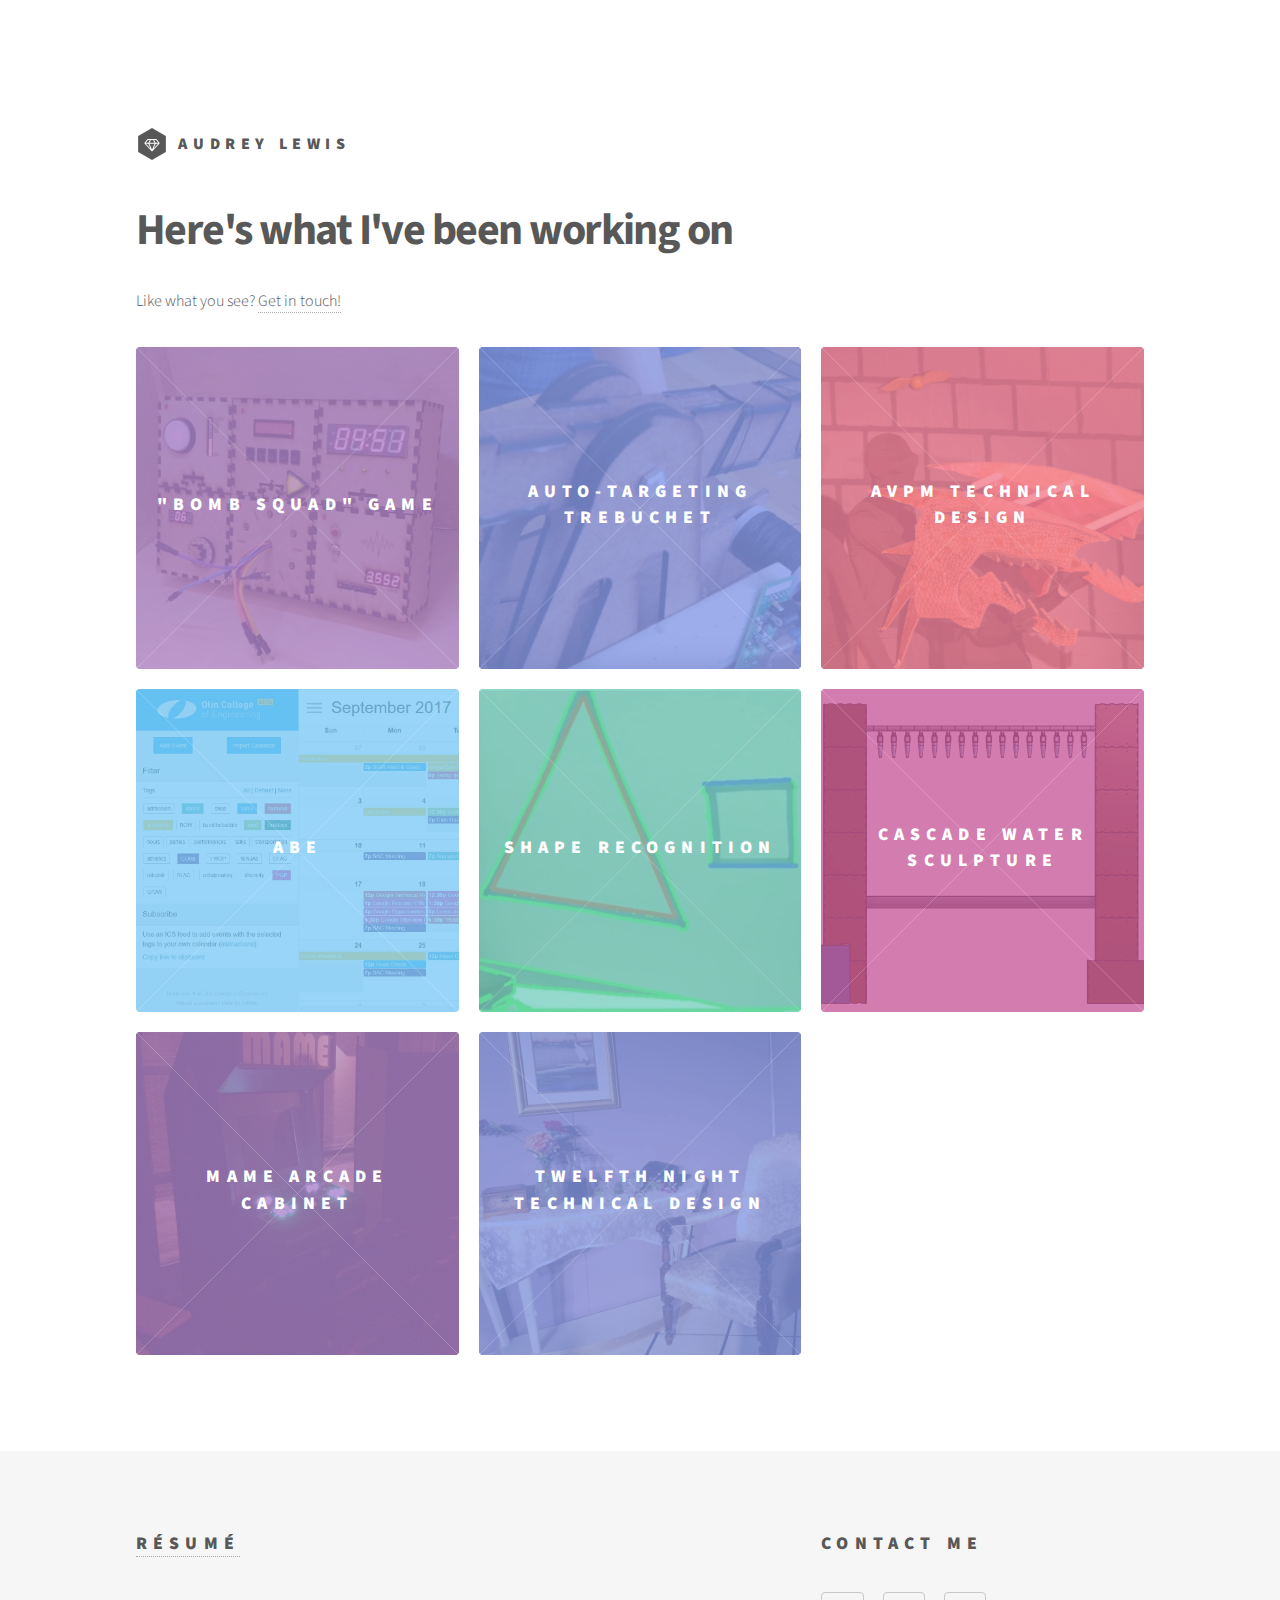
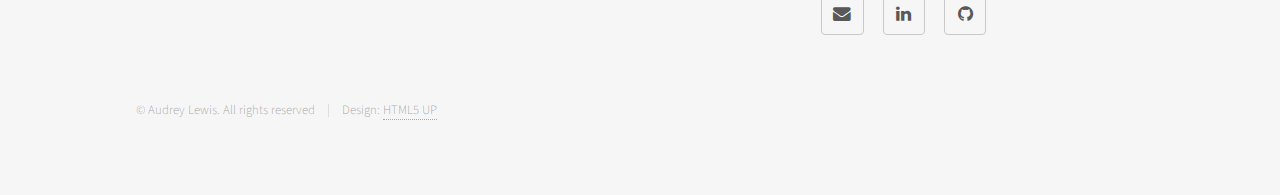
<file: index.html>
<!DOCTYPE HTML>
<!--
	Phantom by HTML5 UP
	html5up.net | @ajlkn
	Free for personal and commercial use under the CCA 3.0 license (html5up.net/license)
-->
<html>
	<head>
		<title>Audrey Lewis</title>
		<meta charset="utf-8" />
		<meta name="viewport" content="width=device-width, initial-scale=1" />
		<!--[if lte IE 8]><script src="assets/js/ie/html5shiv.js"></script><![endif]-->
		<link rel="stylesheet" href="assets/css/main.css" />
		<!--[if lte IE 9]><link rel="stylesheet" href="assets/css/ie9.css" /><![endif]-->
		<!--[if lte IE 8]><link rel="stylesheet" href="assets/css/ie8.css" /><![endif]-->
	</head>
	<body>
		<!-- Wrapper -->
			<div id="wrapper">

				<!-- Header -->
					<header id="header">
						<div class="inner">

							<!-- Logo -->
								<a href="index.html" class="logo">
									<span class="symbol"><img src="images/logo.svg" alt="" /></span><span class="title">Audrey Lewis</span>
								</a>

						</div>
					</header>


				<!-- Main -->
					<div id="main">
						<div class="inner">
							<header>
								<h1>Here's what I've been working on</h1>
								<p>Like what you see? <a href="#footer">Get in touch!</a></p>
							</header>
							<section class="tiles">
								<article class="style5">
									<span class="image">
										<img src="images/bomb_squad/bomb_thumbnail.jpg" alt="" />
									</span>
									<a href="http://elecanisms.olin.edu/2018/bombsquad/index.html">
										<h2>"Bomb Squad" Game</h2>
										<!-- <h4>In Progress</h4> -->
										<div class="content">
											<p>A mechatronic implementation of <em>Keep Talking and Nobody Explodes</em></p>
										</div>
									</a>
								</article>
								<article class="style6">
									<span class="image">
										<img src="images/trebuchet/trebuchet_thumbnail.jpg" alt="" />
									</span>
									<a href="Trebuchet.html">
										<h2>Auto-Targeting Trebuchet</h2>
										<!-- <h4>In Progress</h4> -->
										<div class="content">
											<p>A desktop trebuchet that aims with computer vision</p>
										</div>
									</a>
								</article>
								<article class="style1">
									<span class="image">
										<img src="images/avpm/avpm_thumbnail.jpg" alt="" />
									</span>
									<a href="AVPM.html">
										<h2>AVPM Technical Design</h2>
										<div class="content">
											<p>Set, lighting, costumes, and more, designed for Olin's production of A Very Potter Musical</p>
										</div>
									</a>
								</article>
								<article class="style2">
									<span class="image">
										<img src="images/abe/abe_thumbnail.jpg" alt="" />
									</span>
									<a href="http://events.olin.build/" target="_blank">
										<h2>ABE</h2>
										<div class="content">
											<p>A new schoolwide calendar with a reactive web frontend</p>
										</div>
									</a>
								</article>
								<article class="style3">
									<span class="image">
										<img src="images/shape/shape_thumbnail.JPG" alt="" />
									</span>
									<a href="https://audreywl.github.io/shape-recognition/" target="_blank">
										<h2>Shape Recognition</h2>
										<div class="content">
											<p>A "from the ground-up" computer vision shape recognizer using the Ramer-Douglas-Peucker Algorithm</p>
										</div>
									</a>
								</article>
								<article class="style4">
									<span class="image">
										<img src="images/cascade/cad_render_thumbnail.png" alt="" />
									</span>
									<a href="http://poe.olin.edu/2016/cascade/" target="_blank">
										<h2>Cascade Water Sculpture</h2>
										<div class="content">
											<p>A large waterfall system able to display a variety of images through mechanical, electrical, and software integration</p>
										</div>
									</a>
								</article>
								<article class="style5">
									<span class="image">
										<img src="images/mame/mame_thumbnail.jpg" alt="" />
									</span>
									<a href="MAME.html">
										<h2>MAME Arcade Cabinet</h2>
										<div class="content">
											<p>A classic arcade game emulator in full-sized arcade cabinet, built with other students</p>
										</div>
									</a>
								</article>
								<article class="style6">
									<span class="image">
										<img src="images/twelfth_night/twelfth_night_thumbnail.jpg" alt="" />
									</span>
									<a href="TwelfthNight.html">
										<h2>Twelfth Night Technical Design</h2>
										<div class="content">
											<p>Set, lighting, and costume design for Olin's 20s-themed production of Shakespeare's Twelfth Night</p>
										</div>
									</a>
								</article>
							</section>
						</div>
					</div>

				<!-- Footer -->
				<footer id="footer">
					<div class="inner">
						<section>
							<h2><a href="documents/AudreyLewisResume.pdf" target="_blank">Résumé</a></h2>
						</section>
						<section>
							<h2>Contact Me</h2>
							<ul class="icons">
								<li><a href="mailto:audrey.lewis@students.olin.edu" target="_top" class="icon style2 fa-envelope"><span class='label'>E-Mail</span></a></li>
								<li><a href="https://www.linkedin.com/in/audreywl/" class="icon style2 fa-linkedin"><span class="label">LinkedIn</span></a></li>
								<li><a href="https://github.com/audreywl" class="icon style2 fa-github"><span class="label">GitHub</span></a></li>
							</ul>
						</section>
						<ul class="copyright">
							<li>&copy; Audrey Lewis. All rights reserved</li><li>Design: <a href="http://html5up.net">HTML5 UP</a></li>
						</ul>
					</div>
				</footer>

			</div>

		<!-- Scripts -->
			<script src="assets/js/jquery.min.js"></script>
			<script src="assets/js/skel.min.js"></script>
			<script src="assets/js/util.js"></script>
			<!--[if lte IE 8]><script src="assets/js/ie/respond.min.js"></script><![endif]-->
			<script src="assets/js/main.js"></script>

	</body>
</html>
</file>
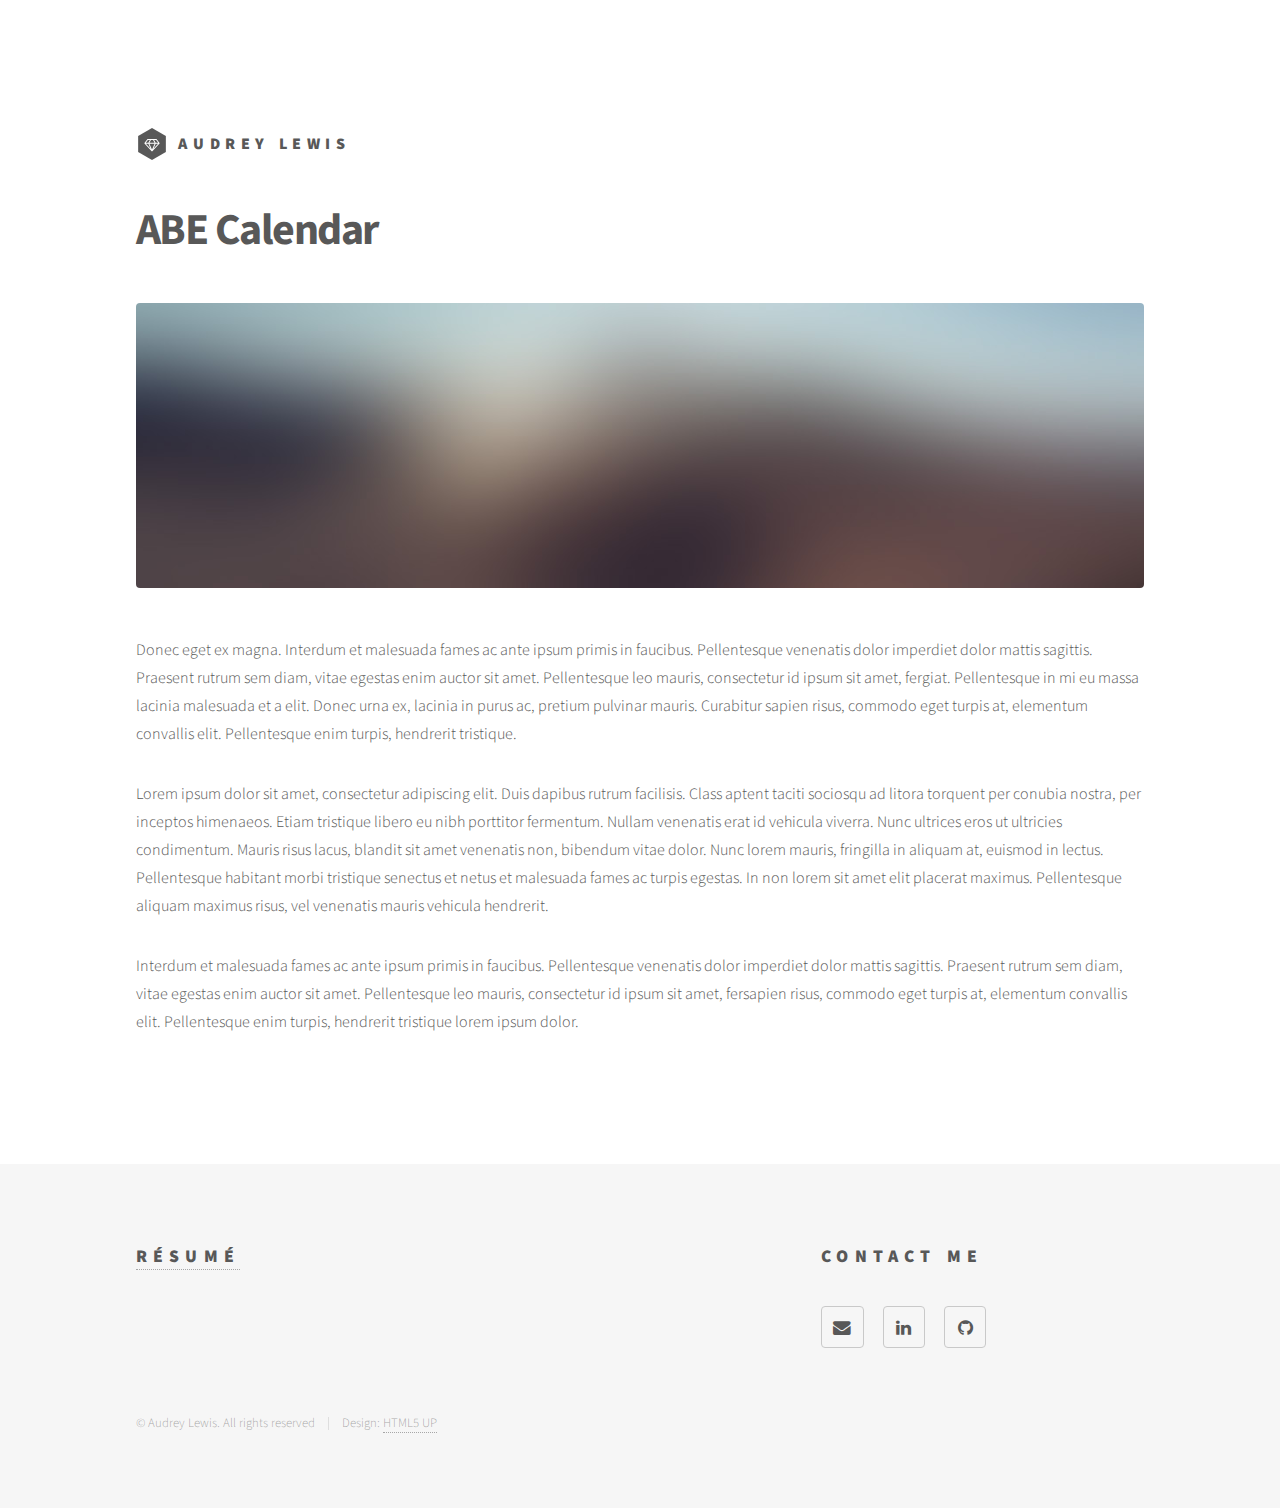
<file: ABE.html>
<!DOCTYPE HTML>
<!--
	Phantom by HTML5 UP
	html5up.net | @ajlkn
	Free for personal and commercial use under the CCA 3.0 license (html5up.net/license)
-->
<html>
	<head>
		<title>ABE | Audrey Lewis</title>
		<meta charset="utf-8" />
		<meta name="viewport" content="width=device-width, initial-scale=1" />
		<!--[if lte IE 8]><script src="assets/js/ie/html5shiv.js"></script><![endif]-->
		<link rel="stylesheet" href="assets/css/main.css" />
		<!--[if lte IE 9]><link rel="stylesheet" href="assets/css/ie9.css" /><![endif]-->
		<!--[if lte IE 8]><link rel="stylesheet" href="assets/css/ie8.css" /><![endif]-->
	</head>
	<body>
		<!-- Wrapper -->
			<div id="wrapper">

				<!-- Header -->
					<header id="header">
						<div class="inner">

							<!-- Logo -->
								<a href="index.html" class="logo">
									<span class="symbol"><img src="images/logo.svg" alt="" /></span><span class="title">Audrey Lewis</span>
								</a>


						</div>
					</header>

				<!-- Menu -->

				<!-- Main -->
					<div id="main">
						<div class="inner">
							<h1>ABE Calendar</h1>
							<span class="image main"><img src="images/pic13.jpg" alt="" /></span>
							<p>Donec eget ex magna. Interdum et malesuada fames ac ante ipsum primis in faucibus. Pellentesque venenatis dolor imperdiet dolor mattis sagittis. Praesent rutrum sem diam, vitae egestas enim auctor sit amet. Pellentesque leo mauris, consectetur id ipsum sit amet, fergiat. Pellentesque in mi eu massa lacinia malesuada et a elit. Donec urna ex, lacinia in purus ac, pretium pulvinar mauris. Curabitur sapien risus, commodo eget turpis at, elementum convallis elit. Pellentesque enim turpis, hendrerit tristique.</p>
							<p>Lorem ipsum dolor sit amet, consectetur adipiscing elit. Duis dapibus rutrum facilisis. Class aptent taciti sociosqu ad litora torquent per conubia nostra, per inceptos himenaeos. Etiam tristique libero eu nibh porttitor fermentum. Nullam venenatis erat id vehicula viverra. Nunc ultrices eros ut ultricies condimentum. Mauris risus lacus, blandit sit amet venenatis non, bibendum vitae dolor. Nunc lorem mauris, fringilla in aliquam at, euismod in lectus. Pellentesque habitant morbi tristique senectus et netus et malesuada fames ac turpis egestas. In non lorem sit amet elit placerat maximus. Pellentesque aliquam maximus risus, vel venenatis mauris vehicula hendrerit.</p>
							<p>Interdum et malesuada fames ac ante ipsum primis in faucibus. Pellentesque venenatis dolor imperdiet dolor mattis sagittis. Praesent rutrum sem diam, vitae egestas enim auctor sit amet. Pellentesque leo mauris, consectetur id ipsum sit amet, fersapien risus, commodo eget turpis at, elementum convallis elit. Pellentesque enim turpis, hendrerit tristique lorem ipsum dolor.</p>
						</div>
					</div>

				<!-- Footer -->
				<footer id="footer">
					<div class="inner">
						<section>
							<h2><a href="/documents/AudreyLewisResume.pdf" target="_blank">Résumé</a></h2>
						</section>
						<section>
							<h2>Contact Me</h2>
							<ul class="icons">
								<li><a href="mailto:audrey.lewis@students.olin.edu" target="_top" class="icon style2 fa-envelope"><span class='label'>E-Mail</span></a></li>
								<li><a href="https://www.linkedin.com/in/audreywl/" class="icon style2 fa-linkedin"><span class="label">LinkedIn</span></a></li>
								<li><a href="https://github.com/audreywl" class="icon style2 fa-github"><span class="label">GitHub</span></a></li>
							</ul>
						</section>
						<ul class="copyright">
							<li>&copy; Audrey Lewis. All rights reserved</li><li>Design: <a href="http://html5up.net">HTML5 UP</a></li>
						</ul>
					</div>
				</footer>

			</div>

		<!-- Scripts -->
			<script src="assets/js/jquery.min.js"></script>
			<script src="assets/js/skel.min.js"></script>
			<script src="assets/js/util.js"></script>
			<!--[if lte IE 8]><script src="assets/js/ie/respond.min.js"></script><![endif]-->
			<script src="assets/js/main.js"></script>

	</body>
</html>
</file>
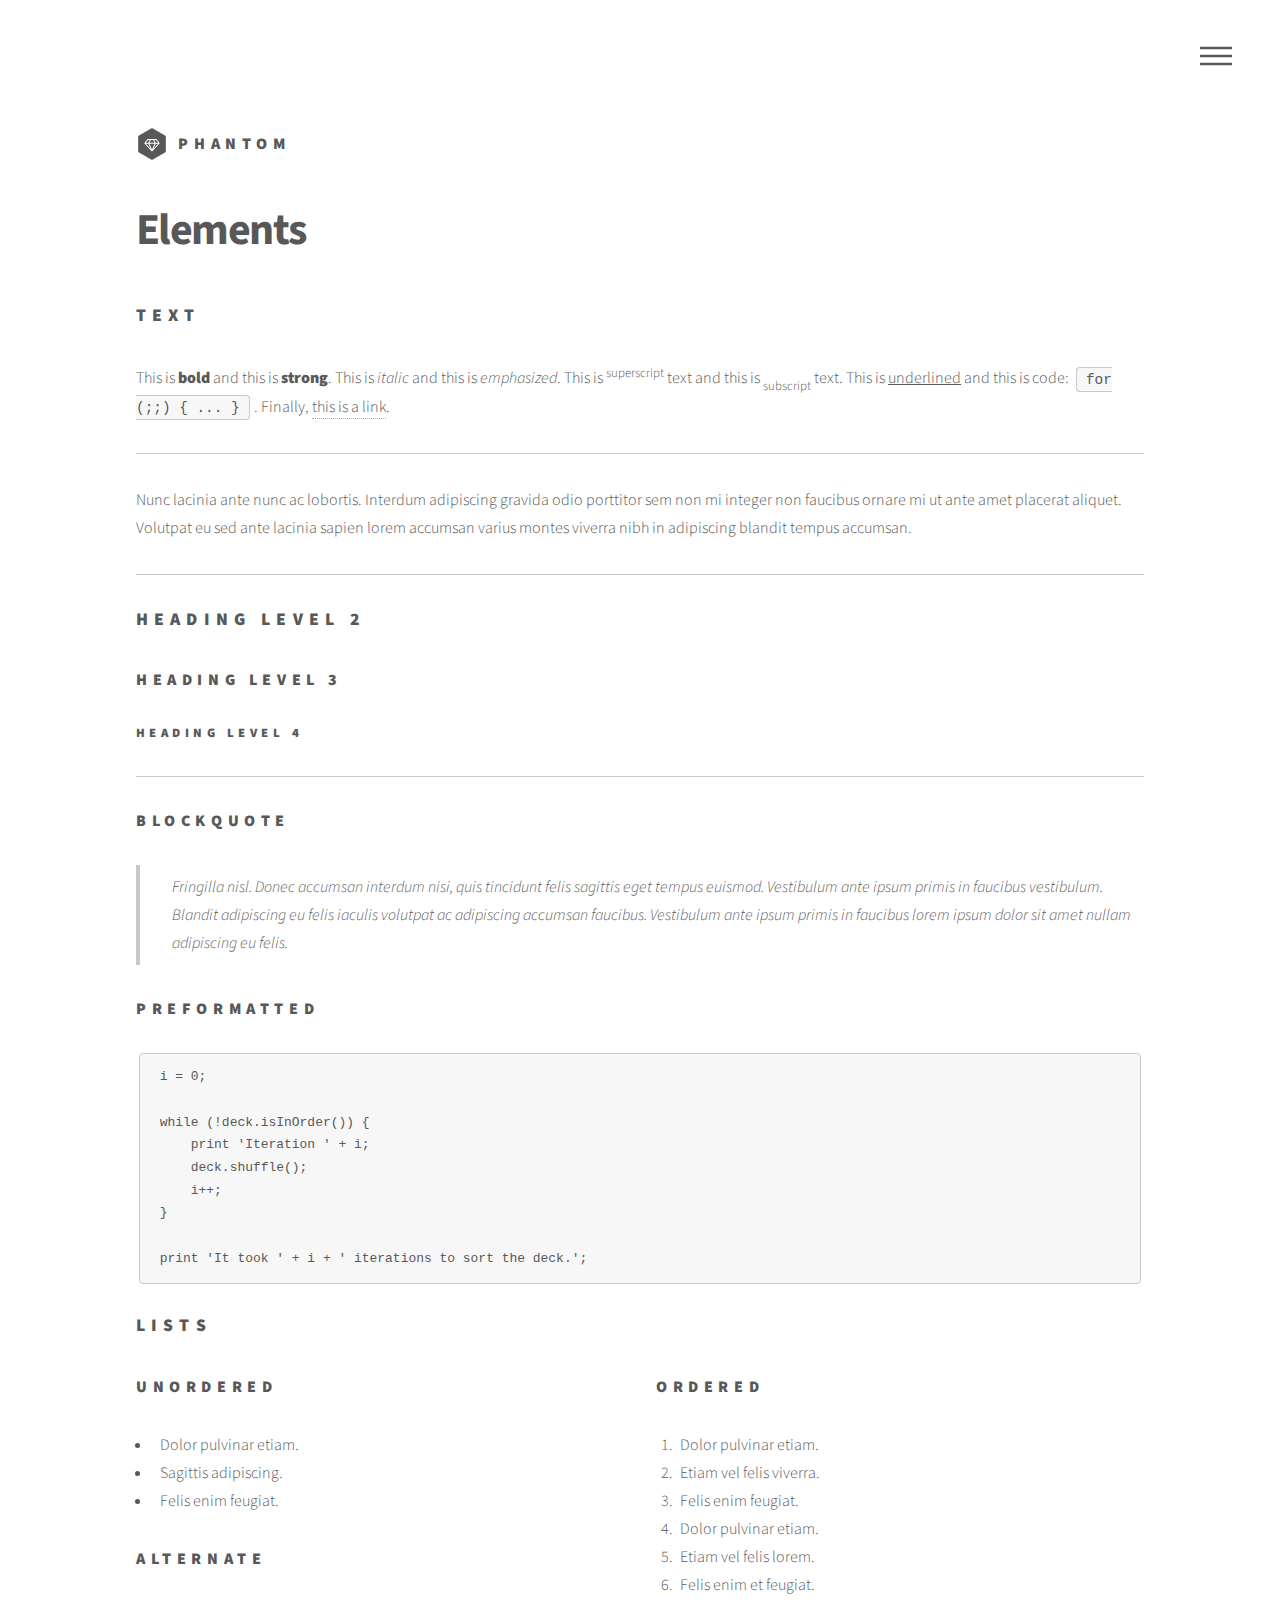
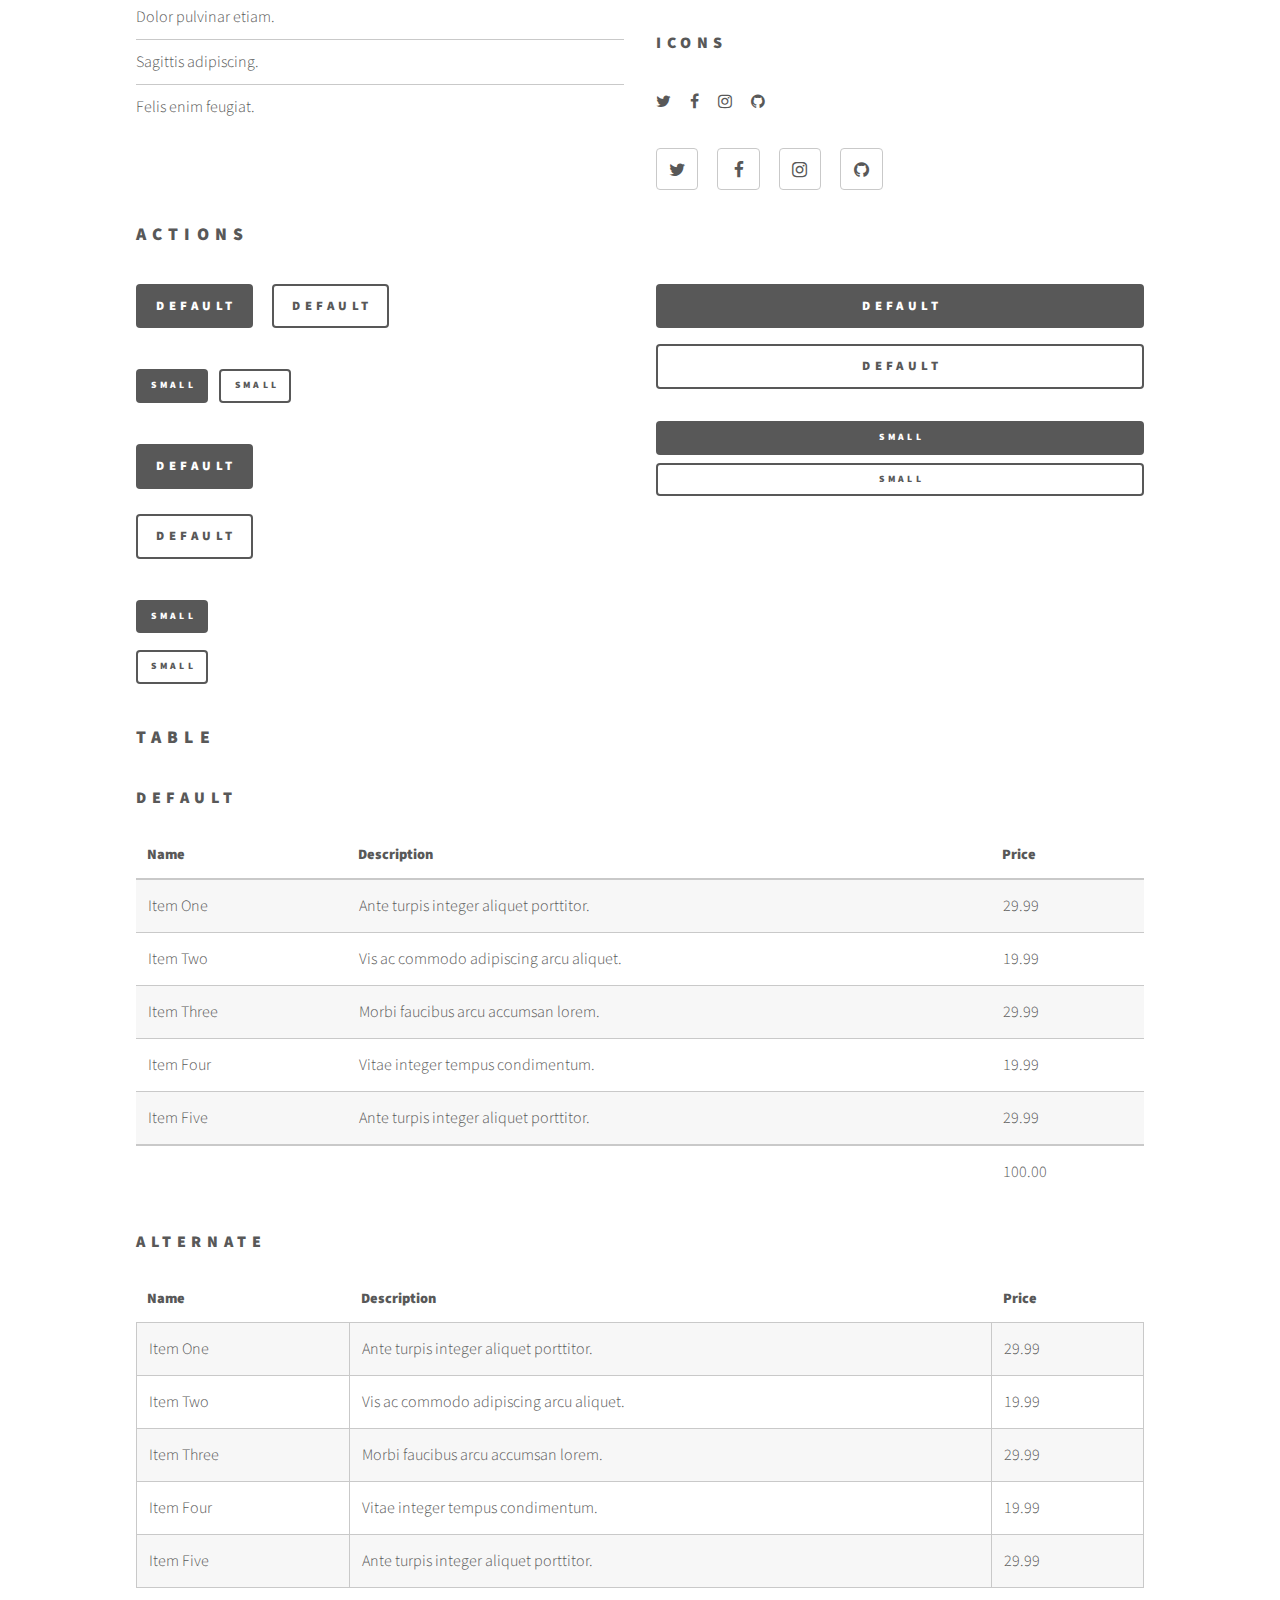
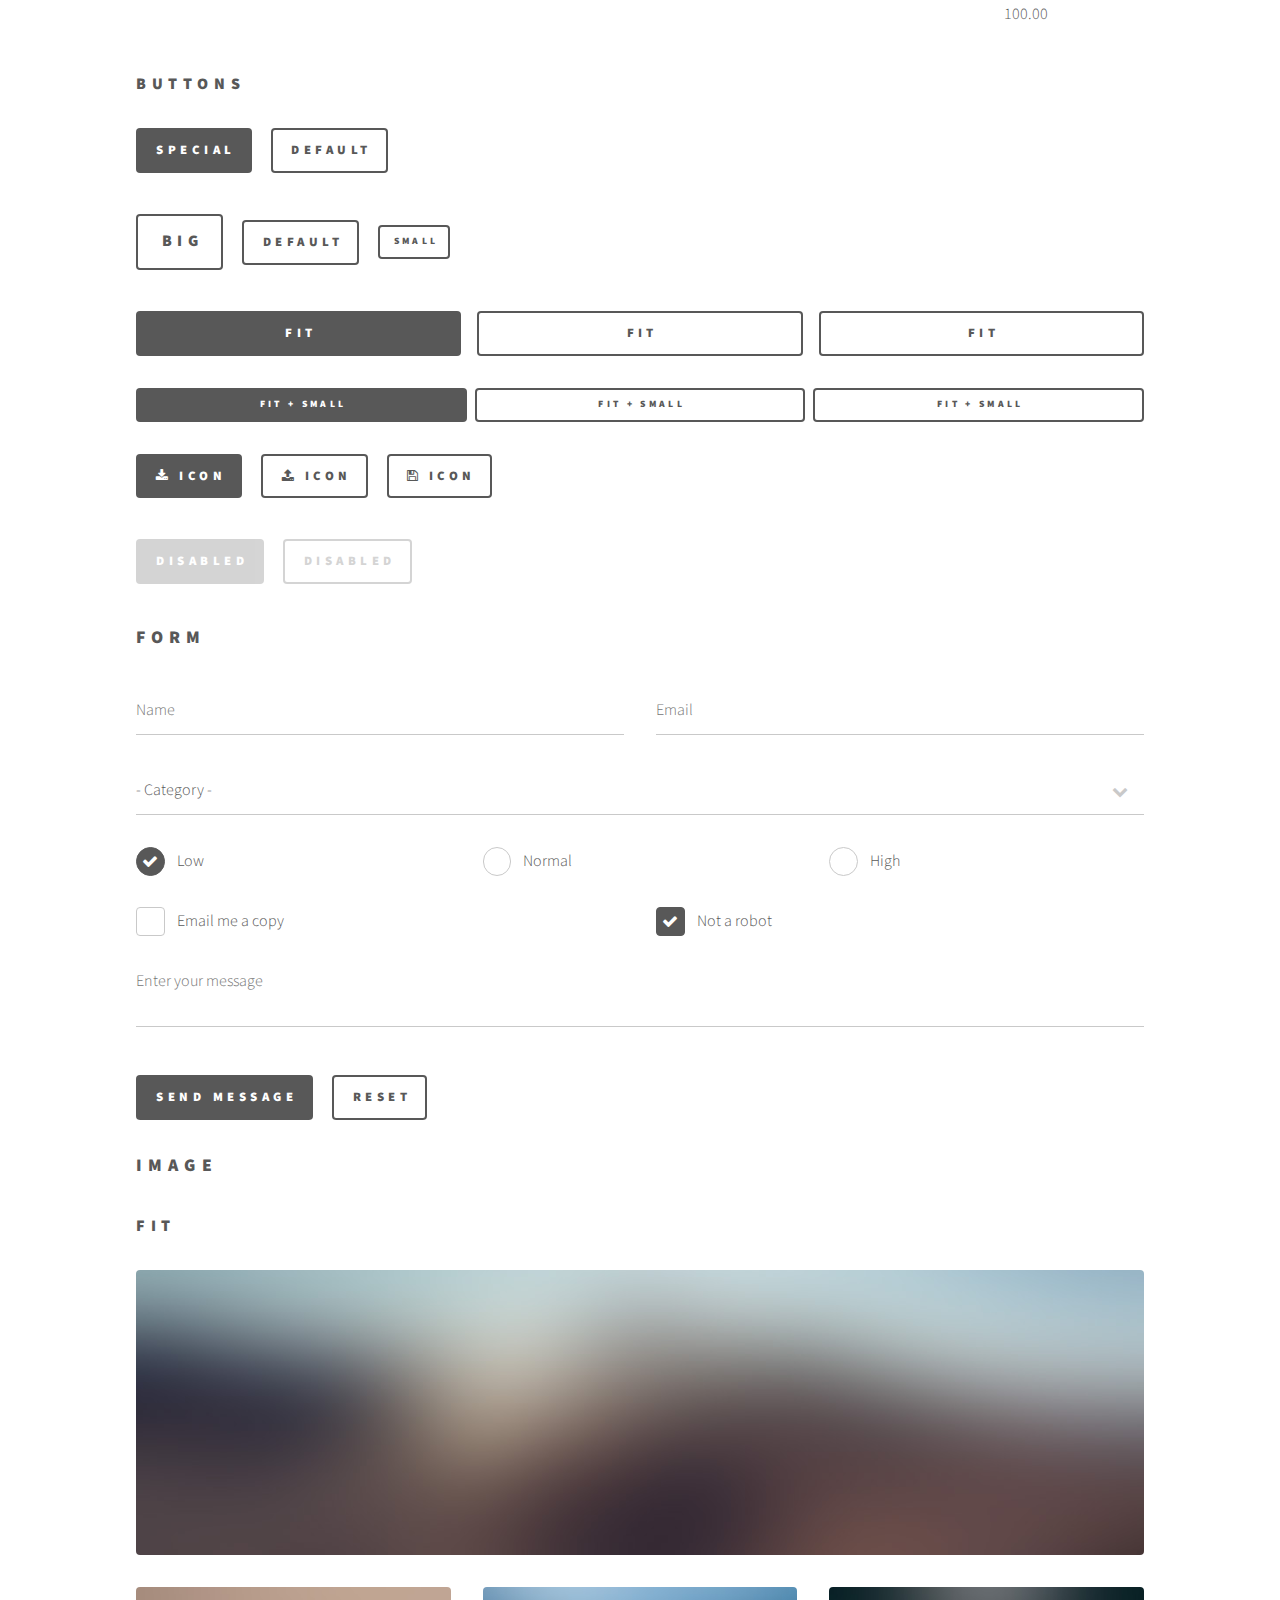
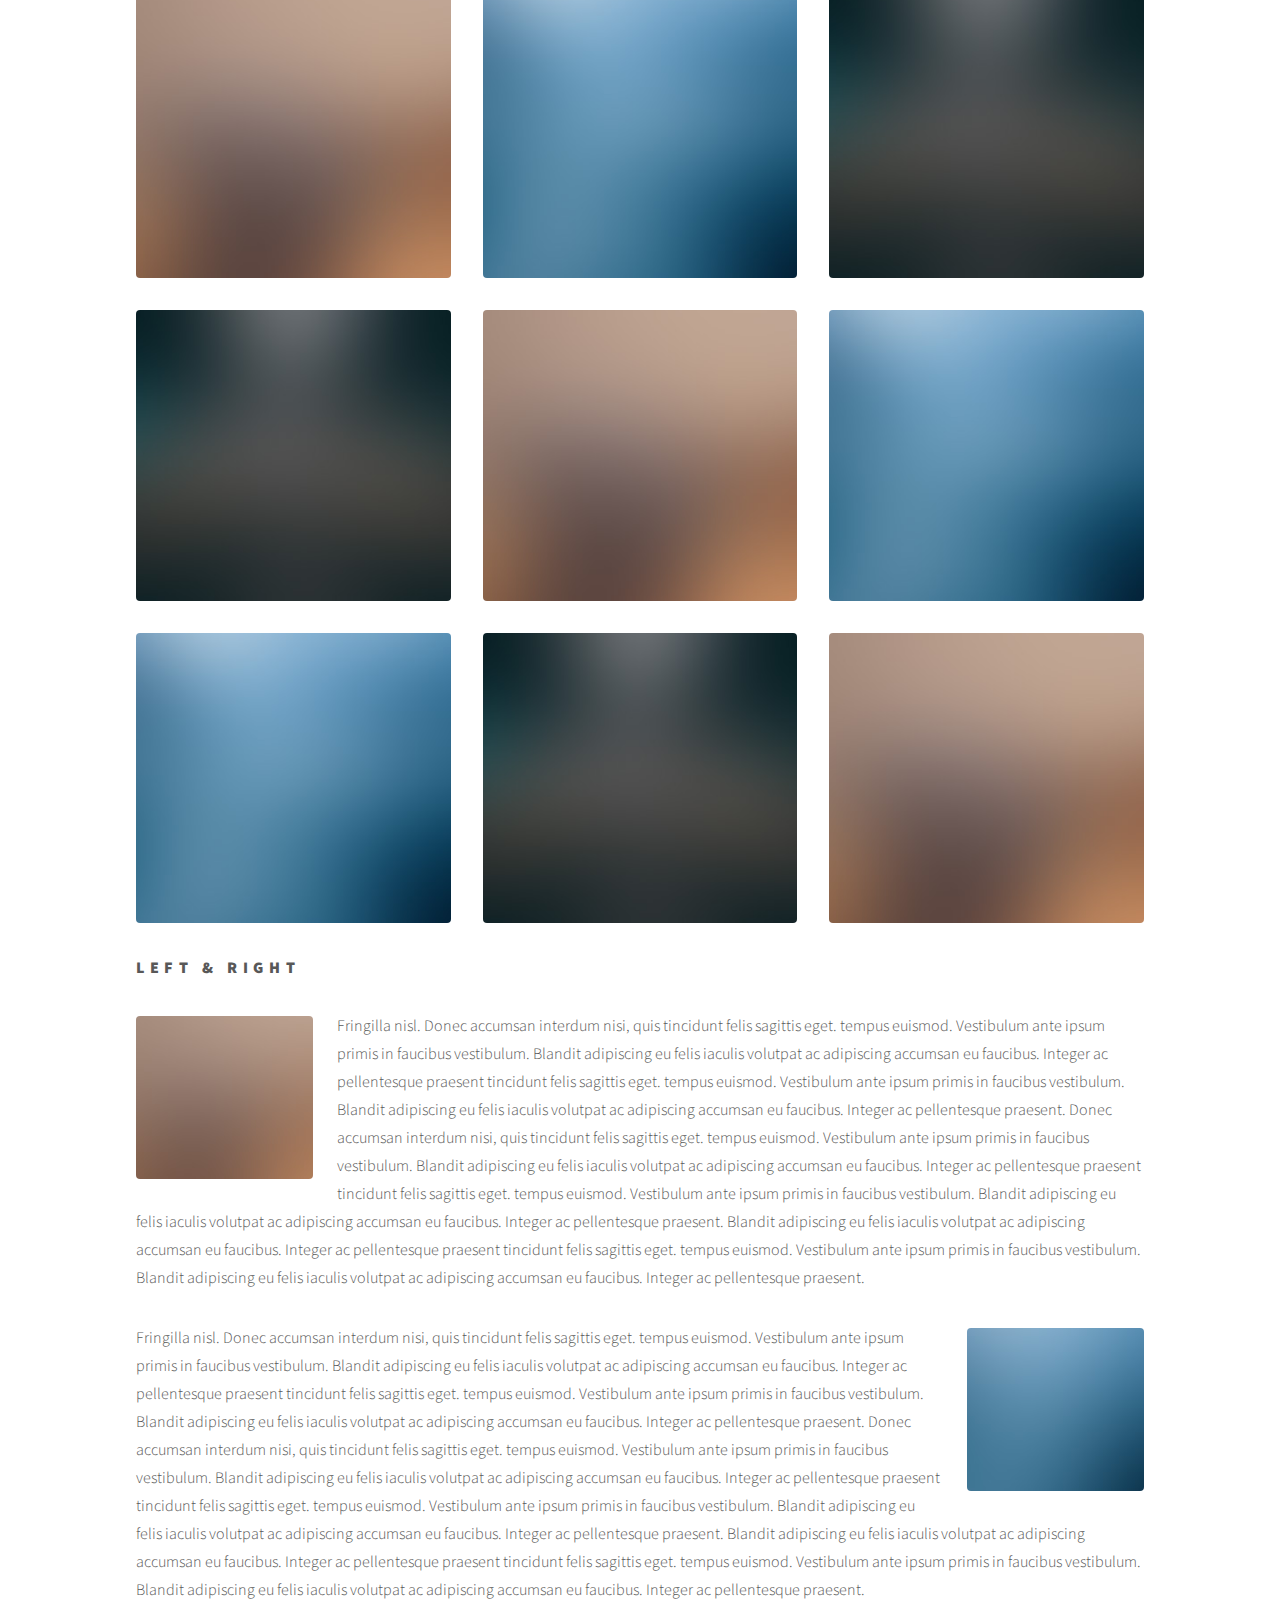
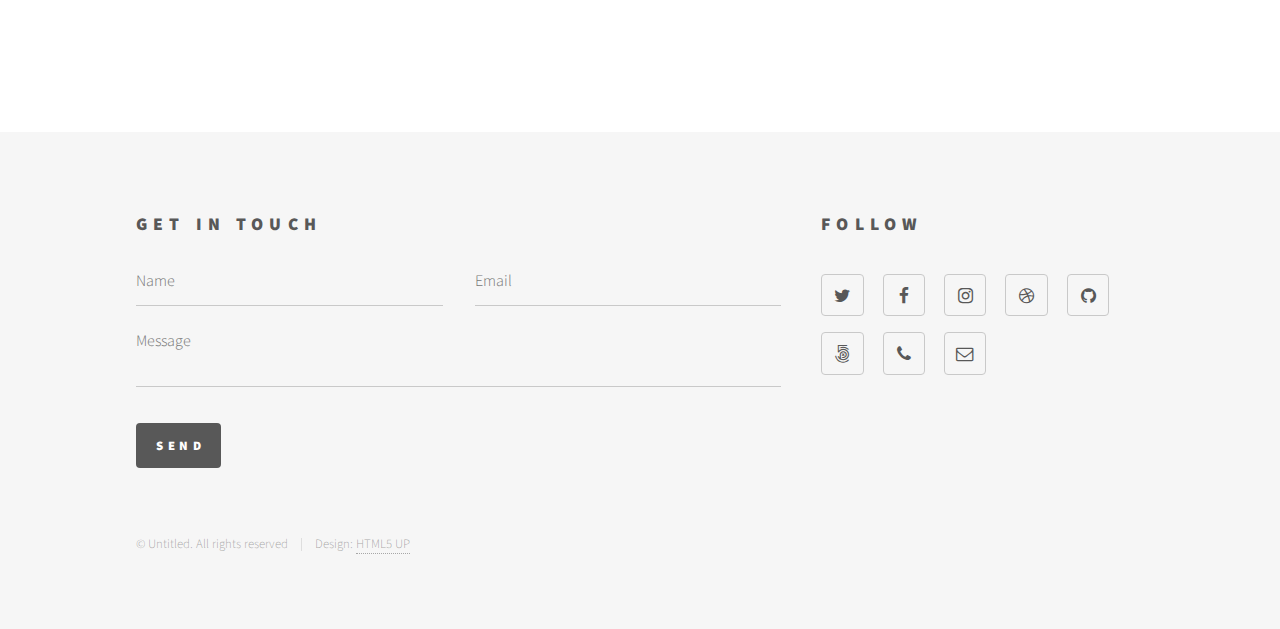
<file: elements.html>
<!DOCTYPE HTML>
<!--
	Phantom by HTML5 UP
	html5up.net | @ajlkn
	Free for personal and commercial use under the CCA 3.0 license (html5up.net/license)
-->
<html>
	<head>
		<title>Elements - Phantom by HTML5 UP</title>
		<meta charset="utf-8" />
		<meta name="viewport" content="width=device-width, initial-scale=1" />
		<!--[if lte IE 8]><script src="assets/js/ie/html5shiv.js"></script><![endif]-->
		<link rel="stylesheet" href="assets/css/main.css" />
		<!--[if lte IE 9]><link rel="stylesheet" href="assets/css/ie9.css" /><![endif]-->
		<!--[if lte IE 8]><link rel="stylesheet" href="assets/css/ie8.css" /><![endif]-->
	</head>
	<body>
		<!-- Wrapper -->
			<div id="wrapper">

				<!-- Header -->
					<header id="header">
						<div class="inner">

							<!-- Logo -->
								<a href="index.html" class="logo">
									<span class="symbol"><img src="images/logo.svg" alt="" /></span><span class="title">Phantom</span>
								</a>

							<!-- Nav -->
								<nav>
									<ul>
										<li><a href="#menu">Menu</a></li>
									</ul>
								</nav>

						</div>
					</header>

				<!-- Menu -->
					<nav id="menu">
						<h2>Menu</h2>
						<ul>
							<li><a href="index.html">Home</a></li>
							<li><a href="generic.html">Ipsum veroeros</a></li>
							<li><a href="generic.html">Tempus etiam</a></li>
							<li><a href="generic.html">Consequat dolor</a></li>
							<li><a href="elements.html">Elements</a></li>
						</ul>
					</nav>

				<!-- Main -->
					<div id="main">
						<div class="inner">
							<h1>Elements</h1>

							<!-- Text -->
								<section>
									<h2>Text</h2>
									<p>This is <b>bold</b> and this is <strong>strong</strong>. This is <i>italic</i> and this is <em>emphasized</em>.
									This is <sup>superscript</sup> text and this is <sub>subscript</sub> text.
									This is <u>underlined</u> and this is code: <code>for (;;) { ... }</code>. Finally, <a href="#">this is a link</a>.</p>
									<hr />
									<p>Nunc lacinia ante nunc ac lobortis. Interdum adipiscing gravida odio porttitor sem non mi integer non faucibus ornare mi ut ante amet placerat aliquet. Volutpat eu sed ante lacinia sapien lorem accumsan varius montes viverra nibh in adipiscing blandit tempus accumsan.</p>
									<hr />
									<h2>Heading Level 2</h2>
									<h3>Heading Level 3</h3>
									<h4>Heading Level 4</h4>
									<hr />
									<h3>Blockquote</h3>
									<blockquote>Fringilla nisl. Donec accumsan interdum nisi, quis tincidunt felis sagittis eget tempus euismod. Vestibulum ante ipsum primis in faucibus vestibulum. Blandit adipiscing eu felis iaculis volutpat ac adipiscing accumsan faucibus. Vestibulum ante ipsum primis in faucibus lorem ipsum dolor sit amet nullam adipiscing eu felis.</blockquote>
									<h3>Preformatted</h3>
									<pre><code>i = 0;

while (!deck.isInOrder()) {
    print 'Iteration ' + i;
    deck.shuffle();
    i++;
}

print 'It took ' + i + ' iterations to sort the deck.';</code></pre>
								</section>

							<!-- Lists -->
								<section>
									<h2>Lists</h2>
									<div class="row">
										<div class="6u 12u$(medium)">
											<h3>Unordered</h3>
											<ul>
												<li>Dolor pulvinar etiam.</li>
												<li>Sagittis adipiscing.</li>
												<li>Felis enim feugiat.</li>
											</ul>
											<h3>Alternate</h3>
											<ul class="alt">
												<li>Dolor pulvinar etiam.</li>
												<li>Sagittis adipiscing.</li>
												<li>Felis enim feugiat.</li>
											</ul>
										</div>
										<div class="6u$ 12u$(medium)">
											<h3>Ordered</h3>
											<ol>
												<li>Dolor pulvinar etiam.</li>
												<li>Etiam vel felis viverra.</li>
												<li>Felis enim feugiat.</li>
												<li>Dolor pulvinar etiam.</li>
												<li>Etiam vel felis lorem.</li>
												<li>Felis enim et feugiat.</li>
											</ol>
											<h3>Icons</h3>
											<ul class="icons">
												<li><a href="#" class="icon style1 fa-twitter"><span class="label">Twitter</span></a></li>
												<li><a href="#" class="icon style1 fa-facebook"><span class="label">Facebook</span></a></li>
												<li><a href="#" class="icon style1 fa-instagram"><span class="label">Instagram</span></a></li>
												<li><a href="#" class="icon style1 fa-github"><span class="label">Github</span></a></li>
											</ul>
											<ul class="icons">
												<li><a href="#" class="icon style2 fa-twitter"><span class="label">Twitter</span></a></li>
												<li><a href="#" class="icon style2 fa-facebook"><span class="label">Facebook</span></a></li>
												<li><a href="#" class="icon style2 fa-instagram"><span class="label">Instagram</span></a></li>
												<li><a href="#" class="icon style2 fa-github"><span class="label">Github</span></a></li>
											</ul>
										</div>
									</div>
									<h2>Actions</h2>
									<div class="row">
										<div class="6u 12u$(medium)">
											<ul class="actions">
												<li><a href="#" class="button special">Default</a></li>
												<li><a href="#" class="button">Default</a></li>
											</ul>
											<ul class="actions small">
												<li><a href="#" class="button special small">Small</a></li>
												<li><a href="#" class="button small">Small</a></li>
											</ul>
											<ul class="actions vertical">
												<li><a href="#" class="button special">Default</a></li>
												<li><a href="#" class="button">Default</a></li>
											</ul>
											<ul class="actions vertical small">
												<li><a href="#" class="button special small">Small</a></li>
												<li><a href="#" class="button small">Small</a></li>
											</ul>
										</div>
										<div class="6u 12u$(medium)">
											<ul class="actions vertical">
												<li><a href="#" class="button special fit">Default</a></li>
												<li><a href="#" class="button fit">Default</a></li>
											</ul>
											<ul class="actions vertical small">
												<li><a href="#" class="button special small fit">Small</a></li>
												<li><a href="#" class="button small fit">Small</a></li>
											</ul>
										</div>
									</div>
								</section>

							<!-- Table -->
								<section>
									<h2>Table</h2>
									<h3>Default</h3>
									<div class="table-wrapper">
										<table>
											<thead>
												<tr>
													<th>Name</th>
													<th>Description</th>
													<th>Price</th>
												</tr>
											</thead>
											<tbody>
												<tr>
													<td>Item One</td>
													<td>Ante turpis integer aliquet porttitor.</td>
													<td>29.99</td>
												</tr>
												<tr>
													<td>Item Two</td>
													<td>Vis ac commodo adipiscing arcu aliquet.</td>
													<td>19.99</td>
												</tr>
												<tr>
													<td>Item Three</td>
													<td> Morbi faucibus arcu accumsan lorem.</td>
													<td>29.99</td>
												</tr>
												<tr>
													<td>Item Four</td>
													<td>Vitae integer tempus condimentum.</td>
													<td>19.99</td>
												</tr>
												<tr>
													<td>Item Five</td>
													<td>Ante turpis integer aliquet porttitor.</td>
													<td>29.99</td>
												</tr>
											</tbody>
											<tfoot>
												<tr>
													<td colspan="2"></td>
													<td>100.00</td>
												</tr>
											</tfoot>
										</table>
									</div>

									<h3>Alternate</h3>
									<div class="table-wrapper">
										<table class="alt">
											<thead>
												<tr>
													<th>Name</th>
													<th>Description</th>
													<th>Price</th>
												</tr>
											</thead>
											<tbody>
												<tr>
													<td>Item One</td>
													<td>Ante turpis integer aliquet porttitor.</td>
													<td>29.99</td>
												</tr>
												<tr>
													<td>Item Two</td>
													<td>Vis ac commodo adipiscing arcu aliquet.</td>
													<td>19.99</td>
												</tr>
												<tr>
													<td>Item Three</td>
													<td> Morbi faucibus arcu accumsan lorem.</td>
													<td>29.99</td>
												</tr>
												<tr>
													<td>Item Four</td>
													<td>Vitae integer tempus condimentum.</td>
													<td>19.99</td>
												</tr>
												<tr>
													<td>Item Five</td>
													<td>Ante turpis integer aliquet porttitor.</td>
													<td>29.99</td>
												</tr>
											</tbody>
											<tfoot>
												<tr>
													<td colspan="2"></td>
													<td>100.00</td>
												</tr>
											</tfoot>
										</table>
									</div>
								</section>

							<!-- Buttons -->
								<section>
									<h3>Buttons</h3>
									<ul class="actions">
										<li><a href="#" class="button special">Special</a></li>
										<li><a href="#" class="button">Default</a></li>
									</ul>
									<ul class="actions">
										<li><a href="#" class="button big">Big</a></li>
										<li><a href="#" class="button">Default</a></li>
										<li><a href="#" class="button small">Small</a></li>
									</ul>
									<ul class="actions fit">
										<li><a href="#" class="button special fit">Fit</a></li>
										<li><a href="#" class="button fit">Fit</a></li>
										<li><a href="#" class="button fit">Fit</a></li>
									</ul>
									<ul class="actions fit small">
										<li><a href="#" class="button special fit small">Fit + Small</a></li>
										<li><a href="#" class="button fit small">Fit + Small</a></li>
										<li><a href="#" class="button fit small">Fit + Small</a></li>
									</ul>
									<ul class="actions">
										<li><a href="#" class="button special icon fa-download">Icon</a></li>
										<li><a href="#" class="button icon fa-upload">Icon</a></li>
										<li><a href="#" class="button icon fa-save">Icon</a></li>
									</ul>
									<ul class="actions">
										<li><span class="button special disabled">Disabled</span></li>
										<li><span class="button disabled">Disabled</span></li>
									</ul>
								</section>

							<!-- Form -->
								<section>
									<h2>Form</h2>
									<form method="post" action="#">
										<div class="row uniform">
											<div class="6u 12u$(xsmall)">
												<input type="text" name="demo-name" id="demo-name" value="" placeholder="Name" />
											</div>
											<div class="6u$ 12u$(xsmall)">
												<input type="email" name="demo-email" id="demo-email" value="" placeholder="Email" />
											</div>
											<div class="12u$">
												<div class="select-wrapper">
													<select name="demo-category" id="demo-category">
														<option value="">- Category -</option>
														<option value="1">Manufacturing</option>
														<option value="1">Shipping</option>
														<option value="1">Administration</option>
														<option value="1">Human Resources</option>
													</select>
												</div>
											</div>
											<div class="4u 12u$(small)">
												<input type="radio" id="demo-priority-low" name="demo-priority" checked>
												<label for="demo-priority-low">Low</label>
											</div>
											<div class="4u 12u$(small)">
												<input type="radio" id="demo-priority-normal" name="demo-priority">
												<label for="demo-priority-normal">Normal</label>
											</div>
											<div class="4u$ 12u$(small)">
												<input type="radio" id="demo-priority-high" name="demo-priority">
												<label for="demo-priority-high">High</label>
											</div>
											<div class="6u 12u$(small)">
												<input type="checkbox" id="demo-copy" name="demo-copy">
												<label for="demo-copy">Email me a copy</label>
											</div>
											<div class="6u$ 12u$(small)">
												<input type="checkbox" id="demo-human" name="demo-human" checked>
												<label for="demo-human">Not a robot</label>
											</div>
											<div class="12u$">
												<textarea name="demo-message" id="demo-message" placeholder="Enter your message" rows="6"></textarea>
											</div>
											<div class="12u$">
												<ul class="actions">
													<li><input type="submit" value="Send Message" class="special" /></li>
													<li><input type="reset" value="Reset" /></li>
												</ul>
											</div>
										</div>
									</form>
								</section>

							<!-- Image -->
								<section>
									<h2>Image</h2>
									<h3>Fit</h3>
									<div class="box alt">
										<div class="row uniform">
											<div class="12u$"><span class="image fit"><img src="images/pic13.jpg" alt="" /></span></div>
											<div class="4u"><span class="image fit"><img src="images/pic01.jpg" alt="" /></span></div>
											<div class="4u"><span class="image fit"><img src="images/pic02.jpg" alt="" /></span></div>
											<div class="4u$"><span class="image fit"><img src="images/pic03.jpg" alt="" /></span></div>
											<div class="4u"><span class="image fit"><img src="images/pic03.jpg" alt="" /></span></div>
											<div class="4u"><span class="image fit"><img src="images/pic01.jpg" alt="" /></span></div>
											<div class="4u$"><span class="image fit"><img src="images/pic02.jpg" alt="" /></span></div>
											<div class="4u"><span class="image fit"><img src="images/pic02.jpg" alt="" /></span></div>
											<div class="4u"><span class="image fit"><img src="images/pic03.jpg" alt="" /></span></div>
											<div class="4u$"><span class="image fit"><img src="images/pic01.jpg" alt="" /></span></div>
										</div>
									</div>
									<h3>Left &amp; Right</h3>
									<p><span class="image left"><img src="images/pic14.jpg" alt="" /></span>Fringilla nisl. Donec accumsan interdum nisi, quis tincidunt felis sagittis eget. tempus euismod. Vestibulum ante ipsum primis in faucibus vestibulum. Blandit adipiscing eu felis iaculis volutpat ac adipiscing accumsan eu faucibus. Integer ac pellentesque praesent tincidunt felis sagittis eget. tempus euismod. Vestibulum ante ipsum primis in faucibus vestibulum. Blandit adipiscing eu felis iaculis volutpat ac adipiscing accumsan eu faucibus. Integer ac pellentesque praesent. Donec accumsan interdum nisi, quis tincidunt felis sagittis eget. tempus euismod. Vestibulum ante ipsum primis in faucibus vestibulum. Blandit adipiscing eu felis iaculis volutpat ac adipiscing accumsan eu faucibus. Integer ac pellentesque praesent tincidunt felis sagittis eget. tempus euismod. Vestibulum ante ipsum primis in faucibus vestibulum. Blandit adipiscing eu felis iaculis volutpat ac adipiscing accumsan eu faucibus. Integer ac pellentesque praesent. Blandit adipiscing eu felis iaculis volutpat ac adipiscing accumsan eu faucibus. Integer ac pellentesque praesent tincidunt felis sagittis eget. tempus euismod. Vestibulum ante ipsum primis in faucibus vestibulum. Blandit adipiscing eu felis iaculis volutpat ac adipiscing accumsan eu faucibus. Integer ac pellentesque praesent.</p>
									<p><span class="image right"><img src="images/pic15.jpg" alt="" /></span>Fringilla nisl. Donec accumsan interdum nisi, quis tincidunt felis sagittis eget. tempus euismod. Vestibulum ante ipsum primis in faucibus vestibulum. Blandit adipiscing eu felis iaculis volutpat ac adipiscing accumsan eu faucibus. Integer ac pellentesque praesent tincidunt felis sagittis eget. tempus euismod. Vestibulum ante ipsum primis in faucibus vestibulum. Blandit adipiscing eu felis iaculis volutpat ac adipiscing accumsan eu faucibus. Integer ac pellentesque praesent. Donec accumsan interdum nisi, quis tincidunt felis sagittis eget. tempus euismod. Vestibulum ante ipsum primis in faucibus vestibulum. Blandit adipiscing eu felis iaculis volutpat ac adipiscing accumsan eu faucibus. Integer ac pellentesque praesent tincidunt felis sagittis eget. tempus euismod. Vestibulum ante ipsum primis in faucibus vestibulum. Blandit adipiscing eu felis iaculis volutpat ac adipiscing accumsan eu faucibus. Integer ac pellentesque praesent. Blandit adipiscing eu felis iaculis volutpat ac adipiscing accumsan eu faucibus. Integer ac pellentesque praesent tincidunt felis sagittis eget. tempus euismod. Vestibulum ante ipsum primis in faucibus vestibulum. Blandit adipiscing eu felis iaculis volutpat ac adipiscing accumsan eu faucibus. Integer ac pellentesque praesent.</p>
								</section>

						</div>
					</div>

				<!-- Footer -->
					<footer id="footer">
						<div class="inner">
							<section>
								<h2>Get in touch</h2>
								<form method="post" action="#">
									<div class="field half first">
										<input type="text" name="name" id="name" placeholder="Name" />
									</div>
									<div class="field half">
										<input type="email" name="email" id="email" placeholder="Email" />
									</div>
									<div class="field">
										<textarea name="message" id="message" placeholder="Message"></textarea>
									</div>
									<ul class="actions">
										<li><input type="submit" value="Send" class="special" /></li>
									</ul>
								</form>
							</section>
							<section>
								<h2>Follow</h2>
								<ul class="icons">
									<li><a href="#" class="icon style2 fa-twitter"><span class="label">Twitter</span></a></li>
									<li><a href="#" class="icon style2 fa-facebook"><span class="label">Facebook</span></a></li>
									<li><a href="#" class="icon style2 fa-instagram"><span class="label">Instagram</span></a></li>
									<li><a href="#" class="icon style2 fa-dribbble"><span class="label">Dribbble</span></a></li>
									<li><a href="#" class="icon style2 fa-github"><span class="label">GitHub</span></a></li>
									<li><a href="#" class="icon style2 fa-500px"><span class="label">500px</span></a></li>
									<li><a href="#" class="icon style2 fa-phone"><span class="label">Phone</span></a></li>
									<li><a href="#" class="icon style2 fa-envelope-o"><span class="label">Email</span></a></li>
								</ul>
							</section>
							<ul class="copyright">
								<li>&copy; Untitled. All rights reserved</li><li>Design: <a href="http://html5up.net">HTML5 UP</a></li>
							</ul>
						</div>
					</footer>

			</div>

		<!-- Scripts -->
			<script src="assets/js/jquery.min.js"></script>
			<script src="assets/js/skel.min.js"></script>
			<script src="assets/js/util.js"></script>
			<!--[if lte IE 8]><script src="assets/js/ie/respond.min.js"></script><![endif]-->
			<script src="assets/js/main.js"></script>

	</body>
</html>
</file>
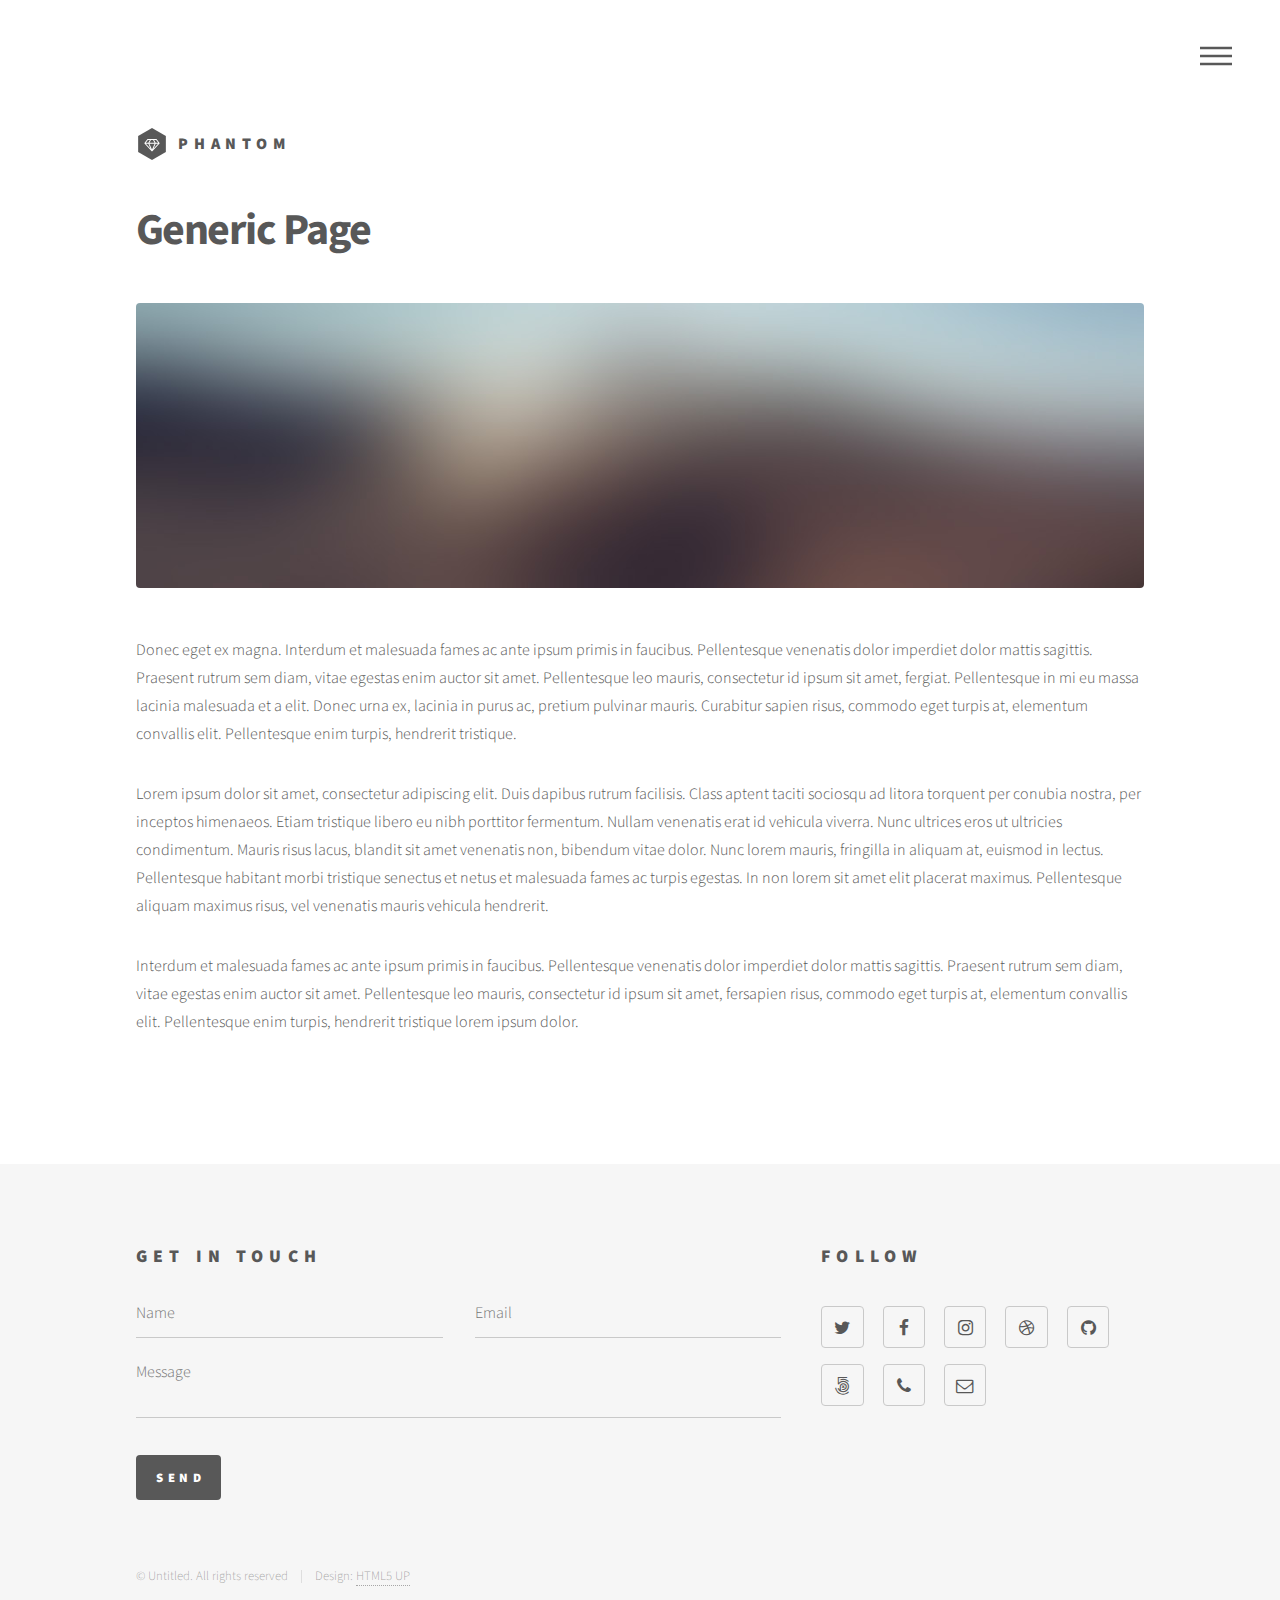
<file: generic.html>
<!DOCTYPE HTML>
<!--
	Phantom by HTML5 UP
	html5up.net | @ajlkn
	Free for personal and commercial use under the CCA 3.0 license (html5up.net/license)
-->
<html>
	<head>
		<title>Generic - Phantom by HTML5 UP</title>
		<meta charset="utf-8" />
		<meta name="viewport" content="width=device-width, initial-scale=1" />
		<!--[if lte IE 8]><script src="assets/js/ie/html5shiv.js"></script><![endif]-->
		<link rel="stylesheet" href="assets/css/main.css" />
		<!--[if lte IE 9]><link rel="stylesheet" href="assets/css/ie9.css" /><![endif]-->
		<!--[if lte IE 8]><link rel="stylesheet" href="assets/css/ie8.css" /><![endif]-->
	</head>
	<body>
		<!-- Wrapper -->
			<div id="wrapper">

				<!-- Header -->
					<header id="header">
						<div class="inner">

							<!-- Logo -->
								<a href="index.html" class="logo">
									<span class="symbol"><img src="images/logo.svg" alt="" /></span><span class="title">Phantom</span>
								</a>

							<!-- Nav -->
								<nav>
									<ul>
										<li><a href="#menu">Menu</a></li>
									</ul>
								</nav>

						</div>
					</header>

				<!-- Menu -->
					<nav id="menu">
						<h2>Menu</h2>
						<ul>
							<li><a href="index.html">Home</a></li>
							<li><a href="generic.html">Ipsum veroeros</a></li>
							<li><a href="generic.html">Tempus etiam</a></li>
							<li><a href="generic.html">Consequat dolor</a></li>
							<li><a href="elements.html">Elements</a></li>
						</ul>
					</nav>

				<!-- Main -->
					<div id="main">
						<div class="inner">
							<h1>Generic Page</h1>
							<span class="image main"><img src="images/pic13.jpg" alt="" /></span>
							<p>Donec eget ex magna. Interdum et malesuada fames ac ante ipsum primis in faucibus. Pellentesque venenatis dolor imperdiet dolor mattis sagittis. Praesent rutrum sem diam, vitae egestas enim auctor sit amet. Pellentesque leo mauris, consectetur id ipsum sit amet, fergiat. Pellentesque in mi eu massa lacinia malesuada et a elit. Donec urna ex, lacinia in purus ac, pretium pulvinar mauris. Curabitur sapien risus, commodo eget turpis at, elementum convallis elit. Pellentesque enim turpis, hendrerit tristique.</p>
							<p>Lorem ipsum dolor sit amet, consectetur adipiscing elit. Duis dapibus rutrum facilisis. Class aptent taciti sociosqu ad litora torquent per conubia nostra, per inceptos himenaeos. Etiam tristique libero eu nibh porttitor fermentum. Nullam venenatis erat id vehicula viverra. Nunc ultrices eros ut ultricies condimentum. Mauris risus lacus, blandit sit amet venenatis non, bibendum vitae dolor. Nunc lorem mauris, fringilla in aliquam at, euismod in lectus. Pellentesque habitant morbi tristique senectus et netus et malesuada fames ac turpis egestas. In non lorem sit amet elit placerat maximus. Pellentesque aliquam maximus risus, vel venenatis mauris vehicula hendrerit.</p>
							<p>Interdum et malesuada fames ac ante ipsum primis in faucibus. Pellentesque venenatis dolor imperdiet dolor mattis sagittis. Praesent rutrum sem diam, vitae egestas enim auctor sit amet. Pellentesque leo mauris, consectetur id ipsum sit amet, fersapien risus, commodo eget turpis at, elementum convallis elit. Pellentesque enim turpis, hendrerit tristique lorem ipsum dolor.</p>
						</div>
					</div>

				<!-- Footer -->
					<footer id="footer">
						<div class="inner">
							<section>
								<h2>Get in touch</h2>
								<form method="post" action="#">
									<div class="field half first">
										<input type="text" name="name" id="name" placeholder="Name" />
									</div>
									<div class="field half">
										<input type="email" name="email" id="email" placeholder="Email" />
									</div>
									<div class="field">
										<textarea name="message" id="message" placeholder="Message"></textarea>
									</div>
									<ul class="actions">
										<li><input type="submit" value="Send" class="special" /></li>
									</ul>
								</form>
							</section>
							<section>
								<h2>Follow</h2>
								<ul class="icons">
									<li><a href="#" class="icon style2 fa-twitter"><span class="label">Twitter</span></a></li>
									<li><a href="#" class="icon style2 fa-facebook"><span class="label">Facebook</span></a></li>
									<li><a href="#" class="icon style2 fa-instagram"><span class="label">Instagram</span></a></li>
									<li><a href="#" class="icon style2 fa-dribbble"><span class="label">Dribbble</span></a></li>
									<li><a href="#" class="icon style2 fa-github"><span class="label">GitHub</span></a></li>
									<li><a href="#" class="icon style2 fa-500px"><span class="label">500px</span></a></li>
									<li><a href="#" class="icon style2 fa-phone"><span class="label">Phone</span></a></li>
									<li><a href="#" class="icon style2 fa-envelope-o"><span class="label">Email</span></a></li>
								</ul>
							</section>
							<ul class="copyright">
								<li>&copy; Untitled. All rights reserved</li><li>Design: <a href="http://html5up.net">HTML5 UP</a></li>
							</ul>
						</div>
					</footer>

			</div>

		<!-- Scripts -->
			<script src="assets/js/jquery.min.js"></script>
			<script src="assets/js/skel.min.js"></script>
			<script src="assets/js/util.js"></script>
			<!--[if lte IE 8]><script src="assets/js/ie/respond.min.js"></script><![endif]-->
			<script src="assets/js/main.js"></script>

	</body>
</html>
</file>
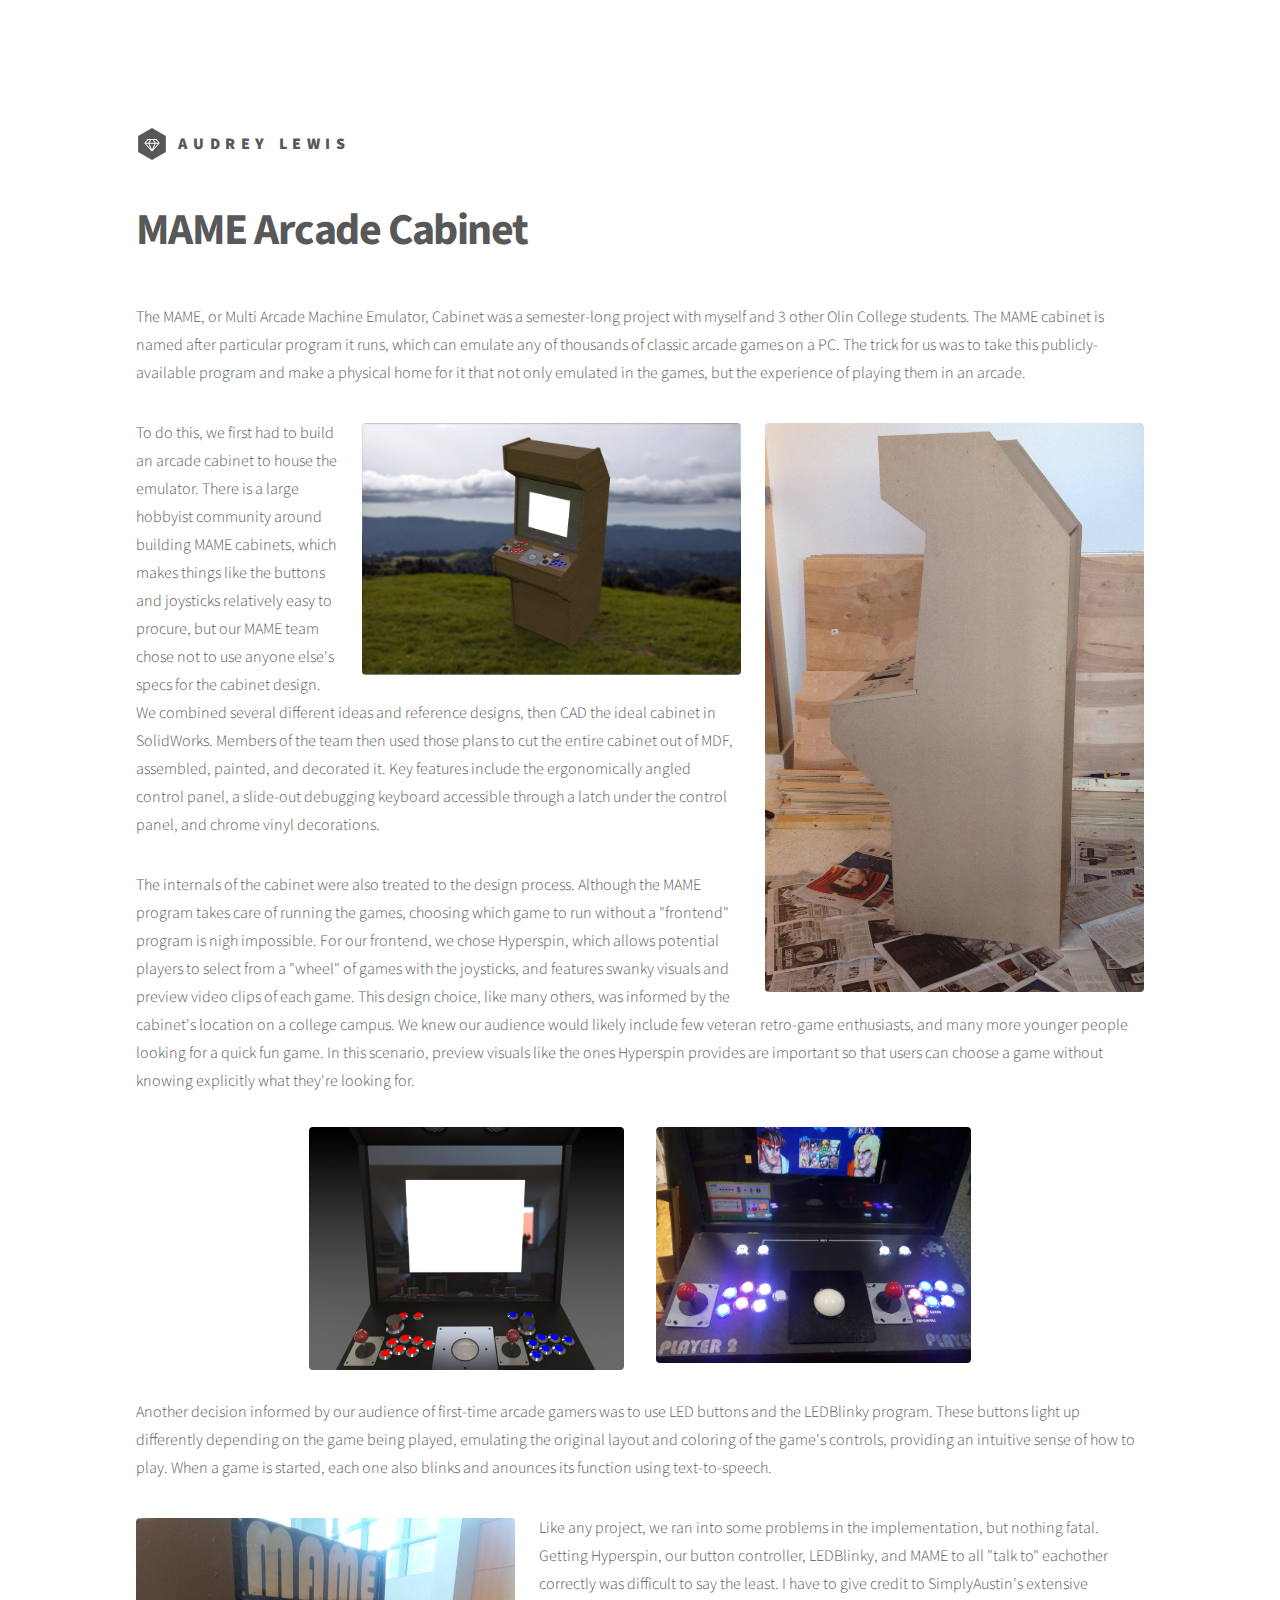
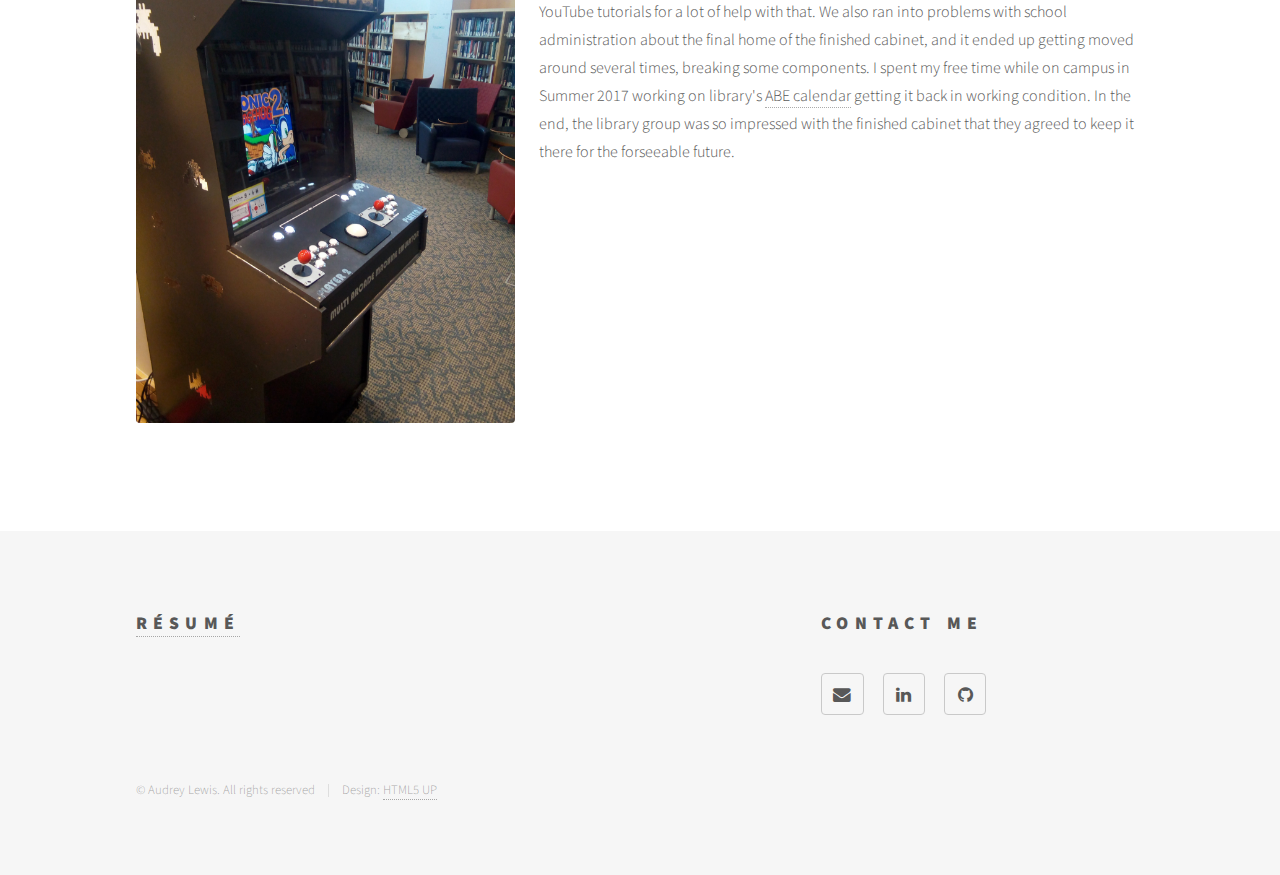
<file: MAME.html>
<!DOCTYPE HTML>
<!--
	Phantom by HTML5 UP
	html5up.net | @ajlkn
	Free for personal and commercial use under the CCA 3.0 license (html5up.net/license)
-->
<html>
	<head>
		<title>MAME | Audrey Lewis</title>
		<meta charset="utf-8" />
		<meta name="viewport" content="width=device-width, initial-scale=1" />
		<!--[if lte IE 8]><script src="assets/js/ie/html5shiv.js"></script><![endif]-->
		<link rel="stylesheet" href="assets/css/main.css" />
		<!--[if lte IE 9]><link rel="stylesheet" href="assets/css/ie9.css" /><![endif]-->
		<!--[if lte IE 8]><link rel="stylesheet" href="assets/css/ie8.css" /><![endif]-->
	</head>
	<body>
		<!-- Wrapper -->
			<div id="wrapper">

				<!-- Header -->
					<header id="header">
						<div class="inner">

							<!-- Logo -->
								<a href="index.html" class="logo">
									<span class="symbol"><img src="images/logo.svg" alt="" /></span><span class="title">Audrey Lewis</span>
								</a>


						</div>
					</header>

				<!-- Menu -->


				<!-- Main -->
					<div id="main">
						<div class="inner">
							<h1>MAME Arcade Cabinet</h1>
							<p>The MAME, or Multi Arcade Machine Emulator, Cabinet was a semester-long project with myself and 3 other Olin College students.
								The MAME cabinet is named after particular program it runs, which can emulate any of thousands of classic arcade games on a PC.
								The trick for us was to take this publicly-available program and make a physical home for it that not only emulated in the games, but the experience of playing them in an arcade.
							</p>
							<span class="image right small"><img src="images/mame/cabinet_wood.jpg" alt="" /></span>
							<span class="image right small"><img src="images/mame/mame_full_cad.jpg" alt="" /></span>
							<p>To do this, we first had to build an arcade cabinet to house the emulator. There is a large hobbyist community around building MAME cabinets,
								which makes things like the buttons and joysticks relatively easy to procure, but our MAME team chose not to use anyone else's specs for the cabinet design. We combined several different ideas and reference designs,
							then CAD the ideal cabinet in SolidWorks. Members of the team then used those plans to cut the entire cabinet out of MDF, assembled, painted, and decorated it.
							Key features include the ergonomically angled control panel, a slide-out debugging keyboard accessible through a latch under the control panel, and chrome vinyl decorations. </p>
							</p>
							<p>The internals of the cabinet were also treated to the design process. Although the MAME program takes care of running the games, choosing which game to run without a "frontend" program is nigh impossible.
							For our frontend, we chose Hyperspin, which allows potential players to select from a "wheel" of games with the joysticks, and features swanky visuals and preview video clips of each game.
						This design choice, like many others, was informed by the cabinet's location on a college campus.
						We knew our audience would likely include few veteran retro-game enthusiasts, and many more younger people looking for a quick fun game.
						In this scenario, preview visuals like the ones Hyperspin provides are important so that users can choose a game without knowing explicitly what they're looking for.</p>
						<div class='row uniform'>
							<div class='2u'></div>
							<div class='4u'><span class="image fit"><img src="images/mame/cad_controls.jpg"></div>
							<div class='4u'><span class="image fit"><img src="images/mame/real_controls.jpg"></div>
							<div class='2u'></div>
						</div>
						<br>
						<p>Another decision informed by our audience of first-time arcade gamers was to use LED buttons and the LEDBlinky program.
							These buttons light up differently depending on the game being played, emulating the original layout and coloring of the game's controls, providing an intuitive sense of how to play.
							When a game is started, each one also blinks and anounces its function using text-to-speech. </p>
							<span class="image left"><img src='images/mame/final_home.jpg'/></span>
							<p>Like any project, we ran into some problems in the implementation, but nothing fatal. Getting Hyperspin, our button controller, LEDBlinky, and MAME to all "talk to" eachother correctly was difficult to say the least.
								I have to give credit to SimplyAustin's extensive YouTube tutorials for a lot of help with that. We also ran into problems with school administration about the final home of the finished cabinet,
								and it ended up getting moved around several times, breaking some components. I spent my free time while on campus in Summer 2017 working on library's <a href="http://events.olin.build/">ABE calendar</a>
								getting it back in working condition. In the end, the library group was so impressed with the finished cabinet that they agreed to keep it there for the forseeable future.</a>
								<div class="row uniform"></div>
						</div>
					</div>

				<!-- Footer -->
				<footer id="footer">
					<div class="inner">
						<section>
							<h2><a href="/documents/AudreyLewisResume.pdf" target="_blank">Résumé</a></h2>
						</section>
						<section>
							<h2>Contact Me</h2>
							<ul class="icons">
								<li><a href="mailto:audrey.lewis@students.olin.edu" target="_top" class="icon style2 fa-envelope"><span class='label'>E-Mail</span></a></li>
								<li><a href="https://www.linkedin.com/in/audreywl/" class="icon style2 fa-linkedin"><span class="label">LinkedIn</span></a></li>
								<li><a href="https://github.com/audreywl" class="icon style2 fa-github"><span class="label">GitHub</span></a></li>
							</ul>
						</section>
						<ul class="copyright">
							<li>&copy; Audrey Lewis. All rights reserved</li><li>Design: <a href="http://html5up.net">HTML5 UP</a></li>
						</ul>
					</div>
				</footer>

			</div>

		<!-- Scripts -->
			<script src="assets/js/jquery.min.js"></script>
			<script src="assets/js/skel.min.js"></script>
			<script src="assets/js/util.js"></script>
			<!--[if lte IE 8]><script src="assets/js/ie/respond.min.js"></script><![endif]-->
			<script src="assets/js/main.js"></script>

	</body>
</html>
</file>
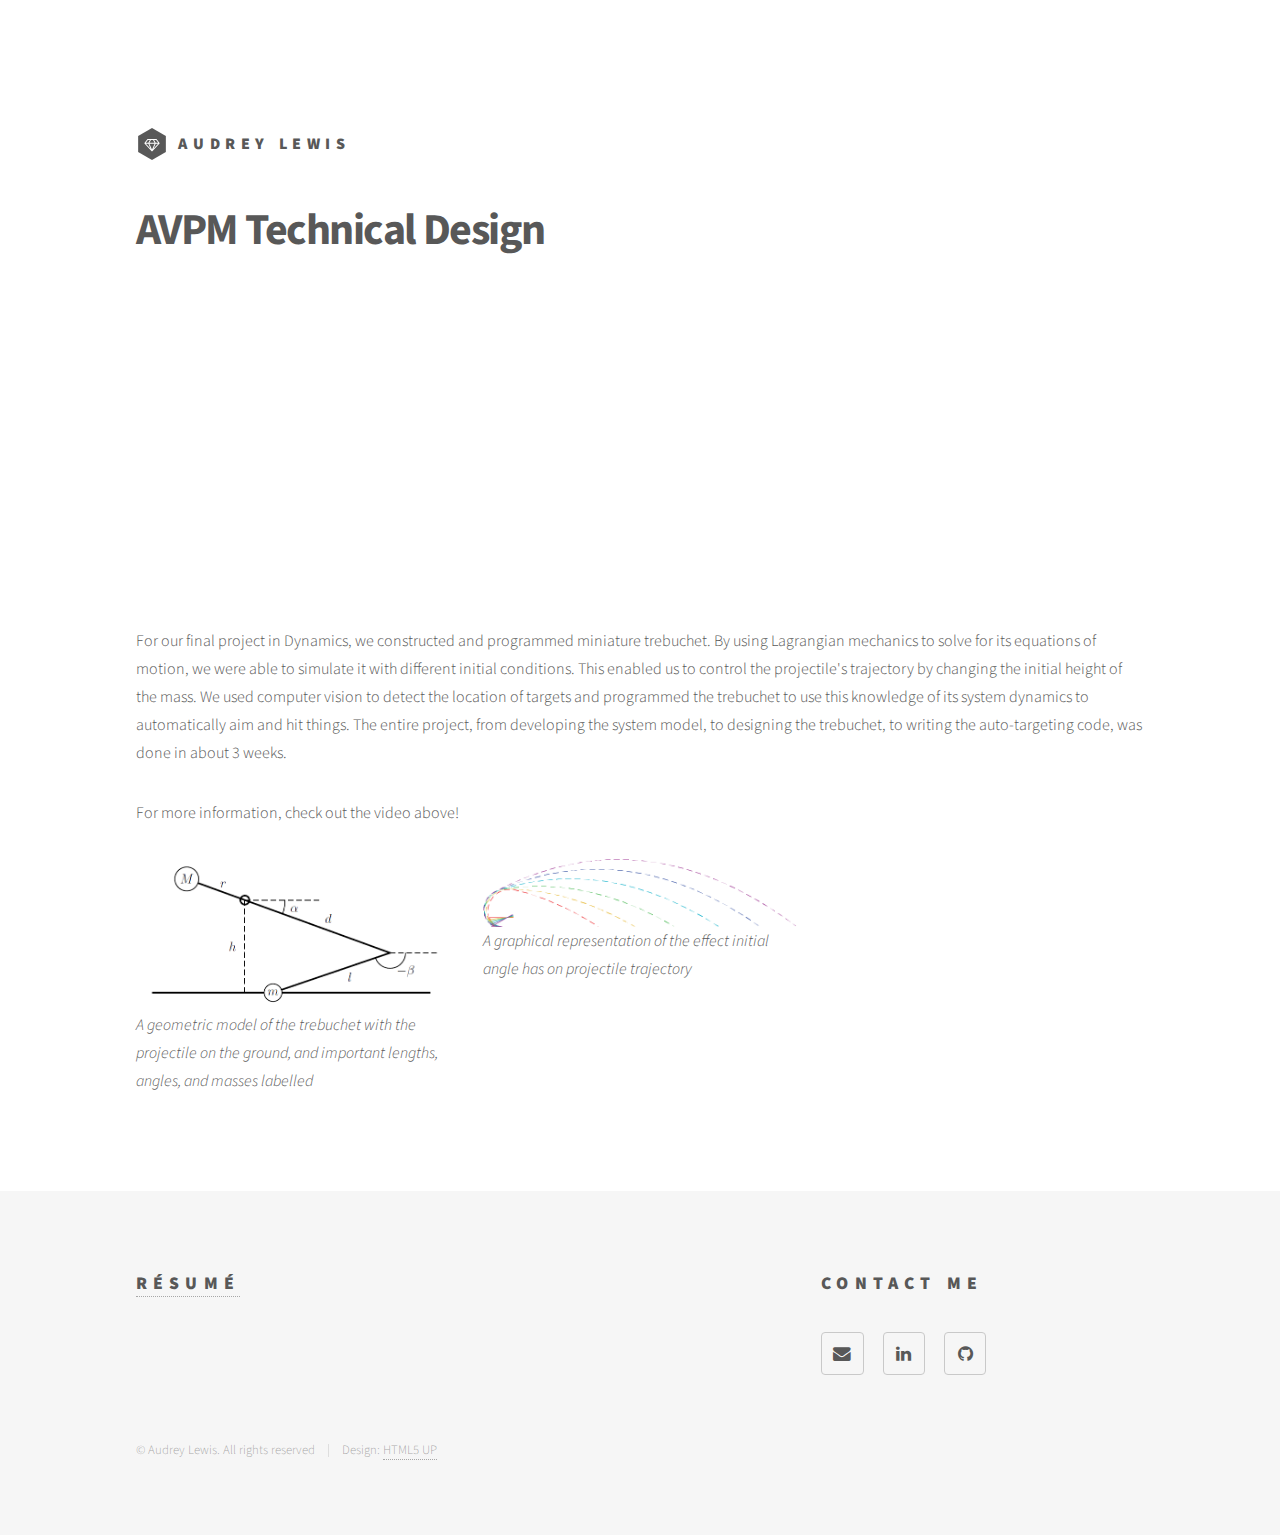
<file: Trebuchet.html>
<!DOCTYPE HTML>
<!--
	Phantom by HTML5 UP
	html5up.net | @ajlkn
	Free for personal and commercial use under the CCA 3.0 license (html5up.net/license)
-->
<html>
	<head>
		<title>Trebuchet | Audrey Lewis</title>
		<meta charset="utf-8" />
		<meta name="viewport" content="width=device-width, initial-scale=1" />
		<!--[if lte IE 8]><script src="assets/js/ie/html5shiv.js"></script><![endif]-->
		<link rel="stylesheet" href="assets/css/main.css" />
		<!--[if lte IE 9]><link rel="stylesheet" href="assets/css/ie9.css" /><![endif]-->
		<!--[if lte IE 8]><link rel="stylesheet" href="assets/css/ie8.css" /><![endif]-->
	</head>
	<body>
		<!-- Wrapper -->
			<div id="wrapper">

				<!-- Header -->
					<header id="header">
						<div class="inner">

							<!-- Logo -->
								<a href="index.html" class="logo">
									<span class="symbol"><img src="images/logo.svg" alt="" /></span><span class="title">Audrey Lewis</span>
								</a>


						</div>
					</header>


				<!-- Main -->
					<div id="main">
						<div class="inner">
							<h1>AVPM Technical Design</h1>
							<iframe width="560" height="315" src="https://www.youtube-nocookie.com/embed/ZbaLPSoeYnc?rel=0" frameborder="0" gesture="media" allow="encrypted-media" allowfullscreen></iframe>
							<p>For our final project in Dynamics, we constructed and programmed miniature trebuchet. By using Lagrangian mechanics to solve for its equations of motion, we were able to simulate it with different initial conditions. This enabled us to control the projectile's trajectory by changing the initial height of the mass. We used computer vision to detect the location of targets and programmed the trebuchet to use this knowledge of its system dynamics to automatically aim and hit things. The entire project, from developing the system model, to designing the trebuchet, to writing the auto-targeting code, was done in about 3 weeks.</p>
							<p>For more information, check out the video above!</p>
							<div class="row uniform">
							<div class='4u'><span class="image fit"><img src="images/trebuchet/system_model.png"></img><em>A geometric model of the trebuchet with the projectile on the ground, and important lengths, angles, and masses labelled</em></span></div>
							<div class='4u'><span class="image fit"><img src="images/trebuchet/trajectories.png"></img><em>A graphical representation of the effect initial angle has on projectile trajectory</em></span></div>
							<div class='4u'></div>
						</div>
						</div>
					</div>

				<!-- Footer -->
				<footer id="footer">
					<div class="inner">
						<section>
							<h2><a href="/documents/AudreyLewisResume.pdf" target="_blank">Résumé</a></h2>
						</section>
						<section>
							<h2>Contact Me</h2>
							<ul class="icons">
								<li><a href="mailto:audrey.lewis@students.olin.edu" target="_top" class="icon style2 fa-envelope"><span class='label'>E-Mail</span></a></li>
								<li><a href="https://www.linkedin.com/in/audreywl/" class="icon style2 fa-linkedin"><span class="label">LinkedIn</span></a></li>
								<li><a href="https://github.com/audreywl" class="icon style2 fa-github"><span class="label">GitHub</span></a></li>
							</ul>
						</section>
						<ul class="copyright">
							<li>&copy; Audrey Lewis. All rights reserved</li><li>Design: <a href="http://html5up.net">HTML5 UP</a></li>
						</ul>
					</div>
				</footer>

			</div>

		<!-- Scripts -->
			<script src="assets/js/jquery.min.js"></script>
			<script src="assets/js/skel.min.js"></script>
			<script src="assets/js/util.js"></script>
			<!--[if lte IE 8]><script src="assets/js/ie/respond.min.js"></script><![endif]-->
			<script src="assets/js/main.js"></script>

	</body>
</html>
</file>
<file: assets/css/ie9.css>
/*
	Phantom by HTML5 UP
	html5up.net | @ajlkn
	Free for personal and commercial use under the CCA 3.0 license (html5up.net/license)
*/

/* Tiles */

	.tiles:after {
		content: '';
		display: block;
		clear: both;
	}

	.tiles article {
		float: left;
	}

		.tiles article > a {
			padding-top: 50%;
			margin-top: -1.75em;
		}

		body:not(.is-touch) .tiles article:hover > .image {
			-moz-transform: none;
			-webkit-transform: none;
			-ms-transform: none;
			transform: none;
		}

/* Footer */

	#footer > .inner section {
		float: left;
	}

	#footer > .inner .copyright {
		clear: both;
		padding-top: 4em;
	}
</file>
<file: assets/css/ie8.css>
/*
	Phantom by HTML5 UP
	html5up.net | @ajlkn
	Free for personal and commercial use under the CCA 3.0 license (html5up.net/license)
*/

/* Form */

	form .field {
		float: none !important;
		width: 100% !important;
		padding-left: 0 !important;
	}

/* Button */

	input[type="submit"],
	input[type="reset"],
	input[type="button"],
	button,
	.button {
		border: solid 2px #585858 !important;
	}

		input[type="submit"]:hover,
		input[type="reset"]:hover,
		input[type="button"]:hover,
		button:hover,
		.button:hover {
			border-color: #f2849e !important;
		}

		input[type="submit"].special,
		input[type="reset"].special,
		input[type="button"].special,
		button.special,
		.button.special {
			border: none !important;
		}

/* Tiles */

	.tiles article > .image:before, .tiles article > .image:after {
		display: none;
	}

/* Header */

	#header .logo .symbol {
		display: none;
	}

	#header nav ul li a[href="#menu"] {
		text-indent: 0;
		width: auto;
		font-size: 0.8em;
	}

		#header nav ul li a[href="#menu"]:before, #header nav ul li a[href="#menu"]:after {
			display: none;
		}

/* Footer */

	#footer > .inner section {
		width: 50%;
		margin-left: 3em;
	}

		#footer > .inner section:first-child {
			margin-left: 0;
			width: 40%;
		}
</file>
<file: assets/css/main.css>
@import url(font-awesome.min.css);
@import url("https://fonts.googleapis.com/css?family=Source+Sans+Pro:300,700,900");

/*
	Phantom by HTML5 UP
	html5up.net | @ajlkn
	Free for personal and commercial use under the CCA 3.0 license (html5up.net/license)
*/

/* Reset */

	html, body, div, span, applet, object, iframe, h1, h2, h3, h4, h5, h6, p, blockquote, pre, a, abbr, acronym, address, big, cite, code, del, dfn, em, img, ins, kbd, q, s, samp, small, strike, strong, sub, sup, tt, var, b, u, i, center, dl, dt, dd, ol, ul, li, fieldset, form, label, legend, table, caption, tbody, tfoot, thead, tr, th, td, article, aside, canvas, details, embed, figure, figcaption, footer, header, hgroup, menu, nav, output, ruby, section, summary, time, mark, audio, video {
		margin: 0;
		padding: 0;
		border: 0;
		font-size: 100%;
		font: inherit;
		vertical-align: baseline;
	}

	article, aside, details, figcaption, figure, footer, header, hgroup, menu, nav, section {
		display: block;
	}

	body {
		line-height: 1;
	}

	ol, ul {
		list-style: none;
	}

	blockquote, q {
		quotes: none;
	}

	blockquote:before, blockquote:after, q:before, q:after {
		content: '';
		content: none;
	}

	table {
		border-collapse: collapse;
		border-spacing: 0;
	}

	body {
		-webkit-text-size-adjust: none;
	}

/* Box Model */

	*, *:before, *:after {
		-moz-box-sizing: border-box;
		-webkit-box-sizing: border-box;
		box-sizing: border-box;
	}

/* Grid */

	.row {
		border-bottom: solid 1px transparent;
		-moz-box-sizing: border-box;
		-webkit-box-sizing: border-box;
		box-sizing: border-box;
	}

	.row > * {
		float: left;
		-moz-box-sizing: border-box;
		-webkit-box-sizing: border-box;
		box-sizing: border-box;
	}

	.row:after, .row:before {
		content: '';
		display: block;
		clear: both;
		height: 0;
	}

	.row.uniform > * > :first-child {
		margin-top: 0;
	}

	.row.uniform > * > :last-child {
		margin-bottom: 0;
	}

	.row.\30 \25 > * {
		padding: 0 0 0 0em;
	}

	.row.\30 \25 {
		margin: 0 0 -1px 0em;
	}

	.row.uniform.\30 \25 > * {
		padding: 0em 0 0 0em;
	}

	.row.uniform.\30 \25 {
		margin: 0em 0 -1px 0em;
	}

	.row > * {
		padding: 0 0 0 2em;
	}

	.row {
		margin: 0 0 -1px -2em;
	}

	.row.uniform > * {
		padding: 2em 0 0 2em;
	}

	.row.uniform {
		margin: -2em 0 -1px -2em;
	}

	.row.\32 00\25 > * {
		padding: 0 0 0 4em;
	}

	.row.\32 00\25 {
		margin: 0 0 -1px -4em;
	}

	.row.uniform.\32 00\25 > * {
		padding: 4em 0 0 4em;
	}

	.row.uniform.\32 00\25 {
		margin: -4em 0 -1px -4em;
	}

	.row.\31 50\25 > * {
		padding: 0 0 0 3em;
	}

	.row.\31 50\25 {
		margin: 0 0 -1px -3em;
	}

	.row.uniform.\31 50\25 > * {
		padding: 3em 0 0 3em;
	}

	.row.uniform.\31 50\25 {
		margin: -3em 0 -1px -3em;
	}

	.row.\35 0\25 > * {
		padding: 0 0 0 1em;
	}

	.row.\35 0\25 {
		margin: 0 0 -1px -1em;
	}

	.row.uniform.\35 0\25 > * {
		padding: 1em 0 0 1em;
	}

	.row.uniform.\35 0\25 {
		margin: -1em 0 -1px -1em;
	}

	.row.\32 5\25 > * {
		padding: 0 0 0 0.5em;
	}

	.row.\32 5\25 {
		margin: 0 0 -1px -0.5em;
	}

	.row.uniform.\32 5\25 > * {
		padding: 0.5em 0 0 0.5em;
	}

	.row.uniform.\32 5\25 {
		margin: -0.5em 0 -1px -0.5em;
	}

	.\31 2u, .\31 2u\24 {
		width: 100%;
		clear: none;
		margin-left: 0;
	}

	.\31 1u, .\31 1u\24 {
		width: 91.6666666667%;
		clear: none;
		margin-left: 0;
	}

	.\31 0u, .\31 0u\24 {
		width: 83.3333333333%;
		clear: none;
		margin-left: 0;
	}

	.\39 u, .\39 u\24 {
		width: 75%;
		clear: none;
		margin-left: 0;
	}

	.\38 u, .\38 u\24 {
		width: 66.6666666667%;
		clear: none;
		margin-left: 0;
	}

	.\37 u, .\37 u\24 {
		width: 58.3333333333%;
		clear: none;
		margin-left: 0;
	}

	.\36 u, .\36 u\24 {
		width: 50%;
		clear: none;
		margin-left: 0;
	}

	.\35 u, .\35 u\24 {
		width: 41.6666666667%;
		clear: none;
		margin-left: 0;
	}

	.\34 u, .\34 u\24 {
		width: 33.3333333333%;
		clear: none;
		margin-left: 0;
	}

	.\33 u, .\33 u\24 {
		width: 25%;
		clear: none;
		margin-left: 0;
	}

	.\32 u, .\32 u\24 {
		width: 16.6666666667%;
		clear: none;
		margin-left: 0;
	}

	.\31 u, .\31 u\24 {
		width: 8.3333333333%;
		clear: none;
		margin-left: 0;
	}

	.\31 2u\24 + *,
	.\31 1u\24 + *,
	.\31 0u\24 + *,
	.\39 u\24 + *,
	.\38 u\24 + *,
	.\37 u\24 + *,
	.\36 u\24 + *,
	.\35 u\24 + *,
	.\34 u\24 + *,
	.\33 u\24 + *,
	.\32 u\24 + *,
	.\31 u\24 + * {
		clear: left;
	}

	.\-11u {
		margin-left: 91.66667%;
	}

	.\-10u {
		margin-left: 83.33333%;
	}

	.\-9u {
		margin-left: 75%;
	}

	.\-8u {
		margin-left: 66.66667%;
	}

	.\-7u {
		margin-left: 58.33333%;
	}

	.\-6u {
		margin-left: 50%;
	}

	.\-5u {
		margin-left: 41.66667%;
	}

	.\-4u {
		margin-left: 33.33333%;
	}

	.\-3u {
		margin-left: 25%;
	}

	.\-2u {
		margin-left: 16.66667%;
	}

	.\-1u {
		margin-left: 8.33333%;
	}

	@media screen and (max-width: 1680px) {

		.row > * {
			padding: 0 0 0 2em;
		}

		.row {
			margin: 0 0 -1px -2em;
		}

		.row.uniform > * {
			padding: 2em 0 0 2em;
		}

		.row.uniform {
			margin: -2em 0 -1px -2em;
		}

		.row.\32 00\25 > * {
			padding: 0 0 0 4em;
		}

		.row.\32 00\25 {
			margin: 0 0 -1px -4em;
		}

		.row.uniform.\32 00\25 > * {
			padding: 4em 0 0 4em;
		}

		.row.uniform.\32 00\25 {
			margin: -4em 0 -1px -4em;
		}

		.row.\31 50\25 > * {
			padding: 0 0 0 3em;
		}

		.row.\31 50\25 {
			margin: 0 0 -1px -3em;
		}

		.row.uniform.\31 50\25 > * {
			padding: 3em 0 0 3em;
		}

		.row.uniform.\31 50\25 {
			margin: -3em 0 -1px -3em;
		}

		.row.\35 0\25 > * {
			padding: 0 0 0 1em;
		}

		.row.\35 0\25 {
			margin: 0 0 -1px -1em;
		}

		.row.uniform.\35 0\25 > * {
			padding: 1em 0 0 1em;
		}

		.row.uniform.\35 0\25 {
			margin: -1em 0 -1px -1em;
		}

		.row.\32 5\25 > * {
			padding: 0 0 0 0.5em;
		}

		.row.\32 5\25 {
			margin: 0 0 -1px -0.5em;
		}

		.row.uniform.\32 5\25 > * {
			padding: 0.5em 0 0 0.5em;
		}

		.row.uniform.\32 5\25 {
			margin: -0.5em 0 -1px -0.5em;
		}

		.\31 2u\28xlarge\29, .\31 2u\24\28xlarge\29 {
			width: 100%;
			clear: none;
			margin-left: 0;
		}

		.\31 1u\28xlarge\29, .\31 1u\24\28xlarge\29 {
			width: 91.6666666667%;
			clear: none;
			margin-left: 0;
		}

		.\31 0u\28xlarge\29, .\31 0u\24\28xlarge\29 {
			width: 83.3333333333%;
			clear: none;
			margin-left: 0;
		}

		.\39 u\28xlarge\29, .\39 u\24\28xlarge\29 {
			width: 75%;
			clear: none;
			margin-left: 0;
		}

		.\38 u\28xlarge\29, .\38 u\24\28xlarge\29 {
			width: 66.6666666667%;
			clear: none;
			margin-left: 0;
		}

		.\37 u\28xlarge\29, .\37 u\24\28xlarge\29 {
			width: 58.3333333333%;
			clear: none;
			margin-left: 0;
		}

		.\36 u\28xlarge\29, .\36 u\24\28xlarge\29 {
			width: 50%;
			clear: none;
			margin-left: 0;
		}

		.\35 u\28xlarge\29, .\35 u\24\28xlarge\29 {
			width: 41.6666666667%;
			clear: none;
			margin-left: 0;
		}

		.\34 u\28xlarge\29, .\34 u\24\28xlarge\29 {
			width: 33.3333333333%;
			clear: none;
			margin-left: 0;
		}

		.\33 u\28xlarge\29, .\33 u\24\28xlarge\29 {
			width: 25%;
			clear: none;
			margin-left: 0;
		}

		.\32 u\28xlarge\29, .\32 u\24\28xlarge\29 {
			width: 16.6666666667%;
			clear: none;
			margin-left: 0;
		}

		.\31 u\28xlarge\29, .\31 u\24\28xlarge\29 {
			width: 8.3333333333%;
			clear: none;
			margin-left: 0;
		}

		.\31 2u\24\28xlarge\29 + *,
		.\31 1u\24\28xlarge\29 + *,
		.\31 0u\24\28xlarge\29 + *,
		.\39 u\24\28xlarge\29 + *,
		.\38 u\24\28xlarge\29 + *,
		.\37 u\24\28xlarge\29 + *,
		.\36 u\24\28xlarge\29 + *,
		.\35 u\24\28xlarge\29 + *,
		.\34 u\24\28xlarge\29 + *,
		.\33 u\24\28xlarge\29 + *,
		.\32 u\24\28xlarge\29 + *,
		.\31 u\24\28xlarge\29 + * {
			clear: left;
		}

		.\-11u\28xlarge\29 {
			margin-left: 91.66667%;
		}

		.\-10u\28xlarge\29 {
			margin-left: 83.33333%;
		}

		.\-9u\28xlarge\29 {
			margin-left: 75%;
		}

		.\-8u\28xlarge\29 {
			margin-left: 66.66667%;
		}

		.\-7u\28xlarge\29 {
			margin-left: 58.33333%;
		}

		.\-6u\28xlarge\29 {
			margin-left: 50%;
		}

		.\-5u\28xlarge\29 {
			margin-left: 41.66667%;
		}

		.\-4u\28xlarge\29 {
			margin-left: 33.33333%;
		}

		.\-3u\28xlarge\29 {
			margin-left: 25%;
		}

		.\-2u\28xlarge\29 {
			margin-left: 16.66667%;
		}

		.\-1u\28xlarge\29 {
			margin-left: 8.33333%;
		}

	}

	@media screen and (max-width: 1280px) {

		.row > * {
			padding: 0 0 0 2em;
		}

		.row {
			margin: 0 0 -1px -2em;
		}

		.row.uniform > * {
			padding: 2em 0 0 2em;
		}

		.row.uniform {
			margin: -2em 0 -1px -2em;
		}

		.row.\32 00\25 > * {
			padding: 0 0 0 4em;
		}

		.row.\32 00\25 {
			margin: 0 0 -1px -4em;
		}

		.row.uniform.\32 00\25 > * {
			padding: 4em 0 0 4em;
		}

		.row.uniform.\32 00\25 {
			margin: -4em 0 -1px -4em;
		}

		.row.\31 50\25 > * {
			padding: 0 0 0 3em;
		}

		.row.\31 50\25 {
			margin: 0 0 -1px -3em;
		}

		.row.uniform.\31 50\25 > * {
			padding: 3em 0 0 3em;
		}

		.row.uniform.\31 50\25 {
			margin: -3em 0 -1px -3em;
		}

		.row.\35 0\25 > * {
			padding: 0 0 0 1em;
		}

		.row.\35 0\25 {
			margin: 0 0 -1px -1em;
		}

		.row.uniform.\35 0\25 > * {
			padding: 1em 0 0 1em;
		}

		.row.uniform.\35 0\25 {
			margin: -1em 0 -1px -1em;
		}

		.row.\32 5\25 > * {
			padding: 0 0 0 0.5em;
		}

		.row.\32 5\25 {
			margin: 0 0 -1px -0.5em;
		}

		.row.uniform.\32 5\25 > * {
			padding: 0.5em 0 0 0.5em;
		}

		.row.uniform.\32 5\25 {
			margin: -0.5em 0 -1px -0.5em;
		}

		.\31 2u\28large\29, .\31 2u\24\28large\29 {
			width: 100%;
			clear: none;
			margin-left: 0;
		}

		.\31 1u\28large\29, .\31 1u\24\28large\29 {
			width: 91.6666666667%;
			clear: none;
			margin-left: 0;
		}

		.\31 0u\28large\29, .\31 0u\24\28large\29 {
			width: 83.3333333333%;
			clear: none;
			margin-left: 0;
		}

		.\39 u\28large\29, .\39 u\24\28large\29 {
			width: 75%;
			clear: none;
			margin-left: 0;
		}

		.\38 u\28large\29, .\38 u\24\28large\29 {
			width: 66.6666666667%;
			clear: none;
			margin-left: 0;
		}

		.\37 u\28large\29, .\37 u\24\28large\29 {
			width: 58.3333333333%;
			clear: none;
			margin-left: 0;
		}

		.\36 u\28large\29, .\36 u\24\28large\29 {
			width: 50%;
			clear: none;
			margin-left: 0;
		}

		.\35 u\28large\29, .\35 u\24\28large\29 {
			width: 41.6666666667%;
			clear: none;
			margin-left: 0;
		}

		.\34 u\28large\29, .\34 u\24\28large\29 {
			width: 33.3333333333%;
			clear: none;
			margin-left: 0;
		}

		.\33 u\28large\29, .\33 u\24\28large\29 {
			width: 25%;
			clear: none;
			margin-left: 0;
		}

		.\32 u\28large\29, .\32 u\24\28large\29 {
			width: 16.6666666667%;
			clear: none;
			margin-left: 0;
		}

		.\31 u\28large\29, .\31 u\24\28large\29 {
			width: 8.3333333333%;
			clear: none;
			margin-left: 0;
		}

		.\31 2u\24\28large\29 + *,
		.\31 1u\24\28large\29 + *,
		.\31 0u\24\28large\29 + *,
		.\39 u\24\28large\29 + *,
		.\38 u\24\28large\29 + *,
		.\37 u\24\28large\29 + *,
		.\36 u\24\28large\29 + *,
		.\35 u\24\28large\29 + *,
		.\34 u\24\28large\29 + *,
		.\33 u\24\28large\29 + *,
		.\32 u\24\28large\29 + *,
		.\31 u\24\28large\29 + * {
			clear: left;
		}

		.\-11u\28large\29 {
			margin-left: 91.66667%;
		}

		.\-10u\28large\29 {
			margin-left: 83.33333%;
		}

		.\-9u\28large\29 {
			margin-left: 75%;
		}

		.\-8u\28large\29 {
			margin-left: 66.66667%;
		}

		.\-7u\28large\29 {
			margin-left: 58.33333%;
		}

		.\-6u\28large\29 {
			margin-left: 50%;
		}

		.\-5u\28large\29 {
			margin-left: 41.66667%;
		}

		.\-4u\28large\29 {
			margin-left: 33.33333%;
		}

		.\-3u\28large\29 {
			margin-left: 25%;
		}

		.\-2u\28large\29 {
			margin-left: 16.66667%;
		}

		.\-1u\28large\29 {
			margin-left: 8.33333%;
		}

	}

	@media screen and (max-width: 980px) {

		.row > * {
			padding: 0 0 0 1.5em;
		}

		.row {
			margin: 0 0 -1px -1.5em;
		}

		.row.uniform > * {
			padding: 1.5em 0 0 1.5em;
		}

		.row.uniform {
			margin: -1.5em 0 -1px -1.5em;
		}

		.row.\32 00\25 > * {
			padding: 0 0 0 3em;
		}

		.row.\32 00\25 {
			margin: 0 0 -1px -3em;
		}

		.row.uniform.\32 00\25 > * {
			padding: 3em 0 0 3em;
		}

		.row.uniform.\32 00\25 {
			margin: -3em 0 -1px -3em;
		}

		.row.\31 50\25 > * {
			padding: 0 0 0 2.25em;
		}

		.row.\31 50\25 {
			margin: 0 0 -1px -2.25em;
		}

		.row.uniform.\31 50\25 > * {
			padding: 2.25em 0 0 2.25em;
		}

		.row.uniform.\31 50\25 {
			margin: -2.25em 0 -1px -2.25em;
		}

		.row.\35 0\25 > * {
			padding: 0 0 0 0.75em;
		}

		.row.\35 0\25 {
			margin: 0 0 -1px -0.75em;
		}

		.row.uniform.\35 0\25 > * {
			padding: 0.75em 0 0 0.75em;
		}

		.row.uniform.\35 0\25 {
			margin: -0.75em 0 -1px -0.75em;
		}

		.row.\32 5\25 > * {
			padding: 0 0 0 0.375em;
		}

		.row.\32 5\25 {
			margin: 0 0 -1px -0.375em;
		}

		.row.uniform.\32 5\25 > * {
			padding: 0.375em 0 0 0.375em;
		}

		.row.uniform.\32 5\25 {
			margin: -0.375em 0 -1px -0.375em;
		}

		.\31 2u\28medium\29, .\31 2u\24\28medium\29 {
			width: 100%;
			clear: none;
			margin-left: 0;
		}

		.\31 1u\28medium\29, .\31 1u\24\28medium\29 {
			width: 91.6666666667%;
			clear: none;
			margin-left: 0;
		}

		.\31 0u\28medium\29, .\31 0u\24\28medium\29 {
			width: 83.3333333333%;
			clear: none;
			margin-left: 0;
		}

		.\39 u\28medium\29, .\39 u\24\28medium\29 {
			width: 75%;
			clear: none;
			margin-left: 0;
		}

		.\38 u\28medium\29, .\38 u\24\28medium\29 {
			width: 66.6666666667%;
			clear: none;
			margin-left: 0;
		}

		.\37 u\28medium\29, .\37 u\24\28medium\29 {
			width: 58.3333333333%;
			clear: none;
			margin-left: 0;
		}

		.\36 u\28medium\29, .\36 u\24\28medium\29 {
			width: 50%;
			clear: none;
			margin-left: 0;
		}

		.\35 u\28medium\29, .\35 u\24\28medium\29 {
			width: 41.6666666667%;
			clear: none;
			margin-left: 0;
		}

		.\34 u\28medium\29, .\34 u\24\28medium\29 {
			width: 33.3333333333%;
			clear: none;
			margin-left: 0;
		}

		.\33 u\28medium\29, .\33 u\24\28medium\29 {
			width: 25%;
			clear: none;
			margin-left: 0;
		}

		.\32 u\28medium\29, .\32 u\24\28medium\29 {
			width: 16.6666666667%;
			clear: none;
			margin-left: 0;
		}

		.\31 u\28medium\29, .\31 u\24\28medium\29 {
			width: 8.3333333333%;
			clear: none;
			margin-left: 0;
		}

		.\31 2u\24\28medium\29 + *,
		.\31 1u\24\28medium\29 + *,
		.\31 0u\24\28medium\29 + *,
		.\39 u\24\28medium\29 + *,
		.\38 u\24\28medium\29 + *,
		.\37 u\24\28medium\29 + *,
		.\36 u\24\28medium\29 + *,
		.\35 u\24\28medium\29 + *,
		.\34 u\24\28medium\29 + *,
		.\33 u\24\28medium\29 + *,
		.\32 u\24\28medium\29 + *,
		.\31 u\24\28medium\29 + * {
			clear: left;
		}

		.\-11u\28medium\29 {
			margin-left: 91.66667%;
		}

		.\-10u\28medium\29 {
			margin-left: 83.33333%;
		}

		.\-9u\28medium\29 {
			margin-left: 75%;
		}

		.\-8u\28medium\29 {
			margin-left: 66.66667%;
		}

		.\-7u\28medium\29 {
			margin-left: 58.33333%;
		}

		.\-6u\28medium\29 {
			margin-left: 50%;
		}

		.\-5u\28medium\29 {
			margin-left: 41.66667%;
		}

		.\-4u\28medium\29 {
			margin-left: 33.33333%;
		}

		.\-3u\28medium\29 {
			margin-left: 25%;
		}

		.\-2u\28medium\29 {
			margin-left: 16.66667%;
		}

		.\-1u\28medium\29 {
			margin-left: 8.33333%;
		}

	}

	@media screen and (max-width: 736px) {

		.row > * {
			padding: 0 0 0 1em;
		}

		.row {
			margin: 0 0 -1px -1em;
		}

		.row.uniform > * {
			padding: 1em 0 0 1em;
		}

		.row.uniform {
			margin: -1em 0 -1px -1em;
		}

		.row.\32 00\25 > * {
			padding: 0 0 0 2em;
		}

		.row.\32 00\25 {
			margin: 0 0 -1px -2em;
		}

		.row.uniform.\32 00\25 > * {
			padding: 2em 0 0 2em;
		}

		.row.uniform.\32 00\25 {
			margin: -2em 0 -1px -2em;
		}

		.row.\31 50\25 > * {
			padding: 0 0 0 1.5em;
		}

		.row.\31 50\25 {
			margin: 0 0 -1px -1.5em;
		}

		.row.uniform.\31 50\25 > * {
			padding: 1.5em 0 0 1.5em;
		}

		.row.uniform.\31 50\25 {
			margin: -1.5em 0 -1px -1.5em;
		}

		.row.\35 0\25 > * {
			padding: 0 0 0 0.5em;
		}

		.row.\35 0\25 {
			margin: 0 0 -1px -0.5em;
		}

		.row.uniform.\35 0\25 > * {
			padding: 0.5em 0 0 0.5em;
		}

		.row.uniform.\35 0\25 {
			margin: -0.5em 0 -1px -0.5em;
		}

		.row.\32 5\25 > * {
			padding: 0 0 0 0.25em;
		}

		.row.\32 5\25 {
			margin: 0 0 -1px -0.25em;
		}

		.row.uniform.\32 5\25 > * {
			padding: 0.25em 0 0 0.25em;
		}

		.row.uniform.\32 5\25 {
			margin: -0.25em 0 -1px -0.25em;
		}

		.\31 2u\28small\29, .\31 2u\24\28small\29 {
			width: 100%;
			clear: none;
			margin-left: 0;
		}

		.\31 1u\28small\29, .\31 1u\24\28small\29 {
			width: 91.6666666667%;
			clear: none;
			margin-left: 0;
		}

		.\31 0u\28small\29, .\31 0u\24\28small\29 {
			width: 83.3333333333%;
			clear: none;
			margin-left: 0;
		}

		.\39 u\28small\29, .\39 u\24\28small\29 {
			width: 75%;
			clear: none;
			margin-left: 0;
		}

		.\38 u\28small\29, .\38 u\24\28small\29 {
			width: 66.6666666667%;
			clear: none;
			margin-left: 0;
		}

		.\37 u\28small\29, .\37 u\24\28small\29 {
			width: 58.3333333333%;
			clear: none;
			margin-left: 0;
		}

		.\36 u\28small\29, .\36 u\24\28small\29 {
			width: 50%;
			clear: none;
			margin-left: 0;
		}

		.\35 u\28small\29, .\35 u\24\28small\29 {
			width: 41.6666666667%;
			clear: none;
			margin-left: 0;
		}

		.\34 u\28small\29, .\34 u\24\28small\29 {
			width: 33.3333333333%;
			clear: none;
			margin-left: 0;
		}

		.\33 u\28small\29, .\33 u\24\28small\29 {
			width: 25%;
			clear: none;
			margin-left: 0;
		}

		.\32 u\28small\29, .\32 u\24\28small\29 {
			width: 16.6666666667%;
			clear: none;
			margin-left: 0;
		}

		.\31 u\28small\29, .\31 u\24\28small\29 {
			width: 8.3333333333%;
			clear: none;
			margin-left: 0;
		}

		.\31 2u\24\28small\29 + *,
		.\31 1u\24\28small\29 + *,
		.\31 0u\24\28small\29 + *,
		.\39 u\24\28small\29 + *,
		.\38 u\24\28small\29 + *,
		.\37 u\24\28small\29 + *,
		.\36 u\24\28small\29 + *,
		.\35 u\24\28small\29 + *,
		.\34 u\24\28small\29 + *,
		.\33 u\24\28small\29 + *,
		.\32 u\24\28small\29 + *,
		.\31 u\24\28small\29 + * {
			clear: left;
		}

		.\-11u\28small\29 {
			margin-left: 91.66667%;
		}

		.\-10u\28small\29 {
			margin-left: 83.33333%;
		}

		.\-9u\28small\29 {
			margin-left: 75%;
		}

		.\-8u\28small\29 {
			margin-left: 66.66667%;
		}

		.\-7u\28small\29 {
			margin-left: 58.33333%;
		}

		.\-6u\28small\29 {
			margin-left: 50%;
		}

		.\-5u\28small\29 {
			margin-left: 41.66667%;
		}

		.\-4u\28small\29 {
			margin-left: 33.33333%;
		}

		.\-3u\28small\29 {
			margin-left: 25%;
		}

		.\-2u\28small\29 {
			margin-left: 16.66667%;
		}

		.\-1u\28small\29 {
			margin-left: 8.33333%;
		}

	}

	@media screen and (max-width: 480px) {

		.row > * {
			padding: 0 0 0 1em;
		}

		.row {
			margin: 0 0 -1px -1em;
		}

		.row.uniform > * {
			padding: 1em 0 0 1em;
		}

		.row.uniform {
			margin: -1em 0 -1px -1em;
		}

		.row.\32 00\25 > * {
			padding: 0 0 0 2em;
		}

		.row.\32 00\25 {
			margin: 0 0 -1px -2em;
		}

		.row.uniform.\32 00\25 > * {
			padding: 2em 0 0 2em;
		}

		.row.uniform.\32 00\25 {
			margin: -2em 0 -1px -2em;
		}

		.row.\31 50\25 > * {
			padding: 0 0 0 1.5em;
		}

		.row.\31 50\25 {
			margin: 0 0 -1px -1.5em;
		}

		.row.uniform.\31 50\25 > * {
			padding: 1.5em 0 0 1.5em;
		}

		.row.uniform.\31 50\25 {
			margin: -1.5em 0 -1px -1.5em;
		}

		.row.\35 0\25 > * {
			padding: 0 0 0 0.5em;
		}

		.row.\35 0\25 {
			margin: 0 0 -1px -0.5em;
		}

		.row.uniform.\35 0\25 > * {
			padding: 0.5em 0 0 0.5em;
		}

		.row.uniform.\35 0\25 {
			margin: -0.5em 0 -1px -0.5em;
		}

		.row.\32 5\25 > * {
			padding: 0 0 0 0.25em;
		}

		.row.\32 5\25 {
			margin: 0 0 -1px -0.25em;
		}

		.row.uniform.\32 5\25 > * {
			padding: 0.25em 0 0 0.25em;
		}

		.row.uniform.\32 5\25 {
			margin: -0.25em 0 -1px -0.25em;
		}

		.\31 2u\28xsmall\29, .\31 2u\24\28xsmall\29 {
			width: 100%;
			clear: none;
			margin-left: 0;
		}

		.\31 1u\28xsmall\29, .\31 1u\24\28xsmall\29 {
			width: 91.6666666667%;
			clear: none;
			margin-left: 0;
		}

		.\31 0u\28xsmall\29, .\31 0u\24\28xsmall\29 {
			width: 83.3333333333%;
			clear: none;
			margin-left: 0;
		}

		.\39 u\28xsmall\29, .\39 u\24\28xsmall\29 {
			width: 75%;
			clear: none;
			margin-left: 0;
		}

		.\38 u\28xsmall\29, .\38 u\24\28xsmall\29 {
			width: 66.6666666667%;
			clear: none;
			margin-left: 0;
		}

		.\37 u\28xsmall\29, .\37 u\24\28xsmall\29 {
			width: 58.3333333333%;
			clear: none;
			margin-left: 0;
		}

		.\36 u\28xsmall\29, .\36 u\24\28xsmall\29 {
			width: 50%;
			clear: none;
			margin-left: 0;
		}

		.\35 u\28xsmall\29, .\35 u\24\28xsmall\29 {
			width: 41.6666666667%;
			clear: none;
			margin-left: 0;
		}

		.\34 u\28xsmall\29, .\34 u\24\28xsmall\29 {
			width: 33.3333333333%;
			clear: none;
			margin-left: 0;
		}

		.\33 u\28xsmall\29, .\33 u\24\28xsmall\29 {
			width: 25%;
			clear: none;
			margin-left: 0;
		}

		.\32 u\28xsmall\29, .\32 u\24\28xsmall\29 {
			width: 16.6666666667%;
			clear: none;
			margin-left: 0;
		}

		.\31 u\28xsmall\29, .\31 u\24\28xsmall\29 {
			width: 8.3333333333%;
			clear: none;
			margin-left: 0;
		}

		.\31 2u\24\28xsmall\29 + *,
		.\31 1u\24\28xsmall\29 + *,
		.\31 0u\24\28xsmall\29 + *,
		.\39 u\24\28xsmall\29 + *,
		.\38 u\24\28xsmall\29 + *,
		.\37 u\24\28xsmall\29 + *,
		.\36 u\24\28xsmall\29 + *,
		.\35 u\24\28xsmall\29 + *,
		.\34 u\24\28xsmall\29 + *,
		.\33 u\24\28xsmall\29 + *,
		.\32 u\24\28xsmall\29 + *,
		.\31 u\24\28xsmall\29 + * {
			clear: left;
		}

		.\-11u\28xsmall\29 {
			margin-left: 91.66667%;
		}

		.\-10u\28xsmall\29 {
			margin-left: 83.33333%;
		}

		.\-9u\28xsmall\29 {
			margin-left: 75%;
		}

		.\-8u\28xsmall\29 {
			margin-left: 66.66667%;
		}

		.\-7u\28xsmall\29 {
			margin-left: 58.33333%;
		}

		.\-6u\28xsmall\29 {
			margin-left: 50%;
		}

		.\-5u\28xsmall\29 {
			margin-left: 41.66667%;
		}

		.\-4u\28xsmall\29 {
			margin-left: 33.33333%;
		}

		.\-3u\28xsmall\29 {
			margin-left: 25%;
		}

		.\-2u\28xsmall\29 {
			margin-left: 16.66667%;
		}

		.\-1u\28xsmall\29 {
			margin-left: 8.33333%;
		}

	}

	@media screen and (max-width: 360px) {

		.row > * {
			padding: 0 0 0 1em;
		}

		.row {
			margin: 0 0 -1px -1em;
		}

		.row.uniform > * {
			padding: 1em 0 0 1em;
		}

		.row.uniform {
			margin: -1em 0 -1px -1em;
		}

		.row.\32 00\25 > * {
			padding: 0 0 0 2em;
		}

		.row.\32 00\25 {
			margin: 0 0 -1px -2em;
		}

		.row.uniform.\32 00\25 > * {
			padding: 2em 0 0 2em;
		}

		.row.uniform.\32 00\25 {
			margin: -2em 0 -1px -2em;
		}

		.row.\31 50\25 > * {
			padding: 0 0 0 1.5em;
		}

		.row.\31 50\25 {
			margin: 0 0 -1px -1.5em;
		}

		.row.uniform.\31 50\25 > * {
			padding: 1.5em 0 0 1.5em;
		}

		.row.uniform.\31 50\25 {
			margin: -1.5em 0 -1px -1.5em;
		}

		.row.\35 0\25 > * {
			padding: 0 0 0 0.5em;
		}

		.row.\35 0\25 {
			margin: 0 0 -1px -0.5em;
		}

		.row.uniform.\35 0\25 > * {
			padding: 0.5em 0 0 0.5em;
		}

		.row.uniform.\35 0\25 {
			margin: -0.5em 0 -1px -0.5em;
		}

		.row.\32 5\25 > * {
			padding: 0 0 0 0.25em;
		}

		.row.\32 5\25 {
			margin: 0 0 -1px -0.25em;
		}

		.row.uniform.\32 5\25 > * {
			padding: 0.25em 0 0 0.25em;
		}

		.row.uniform.\32 5\25 {
			margin: -0.25em 0 -1px -0.25em;
		}

		.\31 2u\28xxsmall\29, .\31 2u\24\28xxsmall\29 {
			width: 100%;
			clear: none;
			margin-left: 0;
		}

		.\31 1u\28xxsmall\29, .\31 1u\24\28xxsmall\29 {
			width: 91.6666666667%;
			clear: none;
			margin-left: 0;
		}

		.\31 0u\28xxsmall\29, .\31 0u\24\28xxsmall\29 {
			width: 83.3333333333%;
			clear: none;
			margin-left: 0;
		}

		.\39 u\28xxsmall\29, .\39 u\24\28xxsmall\29 {
			width: 75%;
			clear: none;
			margin-left: 0;
		}

		.\38 u\28xxsmall\29, .\38 u\24\28xxsmall\29 {
			width: 66.6666666667%;
			clear: none;
			margin-left: 0;
		}

		.\37 u\28xxsmall\29, .\37 u\24\28xxsmall\29 {
			width: 58.3333333333%;
			clear: none;
			margin-left: 0;
		}

		.\36 u\28xxsmall\29, .\36 u\24\28xxsmall\29 {
			width: 50%;
			clear: none;
			margin-left: 0;
		}

		.\35 u\28xxsmall\29, .\35 u\24\28xxsmall\29 {
			width: 41.6666666667%;
			clear: none;
			margin-left: 0;
		}

		.\34 u\28xxsmall\29, .\34 u\24\28xxsmall\29 {
			width: 33.3333333333%;
			clear: none;
			margin-left: 0;
		}

		.\33 u\28xxsmall\29, .\33 u\24\28xxsmall\29 {
			width: 25%;
			clear: none;
			margin-left: 0;
		}

		.\32 u\28xxsmall\29, .\32 u\24\28xxsmall\29 {
			width: 16.6666666667%;
			clear: none;
			margin-left: 0;
		}

		.\31 u\28xxsmall\29, .\31 u\24\28xxsmall\29 {
			width: 8.3333333333%;
			clear: none;
			margin-left: 0;
		}

		.\31 2u\24\28xxsmall\29 + *,
		.\31 1u\24\28xxsmall\29 + *,
		.\31 0u\24\28xxsmall\29 + *,
		.\39 u\24\28xxsmall\29 + *,
		.\38 u\24\28xxsmall\29 + *,
		.\37 u\24\28xxsmall\29 + *,
		.\36 u\24\28xxsmall\29 + *,
		.\35 u\24\28xxsmall\29 + *,
		.\34 u\24\28xxsmall\29 + *,
		.\33 u\24\28xxsmall\29 + *,
		.\32 u\24\28xxsmall\29 + *,
		.\31 u\24\28xxsmall\29 + * {
			clear: left;
		}

		.\-11u\28xxsmall\29 {
			margin-left: 91.66667%;
		}

		.\-10u\28xxsmall\29 {
			margin-left: 83.33333%;
		}

		.\-9u\28xxsmall\29 {
			margin-left: 75%;
		}

		.\-8u\28xxsmall\29 {
			margin-left: 66.66667%;
		}

		.\-7u\28xxsmall\29 {
			margin-left: 58.33333%;
		}

		.\-6u\28xxsmall\29 {
			margin-left: 50%;
		}

		.\-5u\28xxsmall\29 {
			margin-left: 41.66667%;
		}

		.\-4u\28xxsmall\29 {
			margin-left: 33.33333%;
		}

		.\-3u\28xxsmall\29 {
			margin-left: 25%;
		}

		.\-2u\28xxsmall\29 {
			margin-left: 16.66667%;
		}

		.\-1u\28xxsmall\29 {
			margin-left: 8.33333%;
		}

	}

/* Basic */

	@-ms-viewport {
		width: device-width;
	}

	body {
		-ms-overflow-style: scrollbar;
	}

	@media screen and (max-width: 480px) {

		html, body {
			min-width: 320px;
		}

	}

	body {
		background: #ffffff;
	}

		body.is-loading *, body.is-loading *:before, body.is-loading *:after {
			-moz-animation: none !important;
			-webkit-animation: none !important;
			-ms-animation: none !important;
			animation: none !important;
			-moz-transition: none !important;
			-webkit-transition: none !important;
			-ms-transition: none !important;
			transition: none !important;
		}

/* Type */

	body, input, select, textarea {
		color: #585858;
		font-family: "Source Sans Pro", Helvetica, sans-serif;
		font-size: 16pt;
		font-weight: 300;
		line-height: 1.75;
	}

		@media screen and (max-width: 1680px) {

			body, input, select, textarea {
				font-size: 14pt;
			}

		}

		@media screen and (max-width: 1280px) {

			body, input, select, textarea {
				font-size: 12pt;
			}

		}

	a {
		-moz-transition: border-bottom-color 0.2s ease, color 0.2s ease;
		-webkit-transition: border-bottom-color 0.2s ease, color 0.2s ease;
		-ms-transition: border-bottom-color 0.2s ease, color 0.2s ease;
		transition: border-bottom-color 0.2s ease, color 0.2s ease;
		text-decoration: none;
		color: #585858;
		border-bottom: dotted 1px rgba(88, 88, 88, 0.5);
	}

		a:hover {
			border-bottom-color: transparent;
			color: #f2849e !important;
		}

	strong, b {
		font-weight: 900;
	}

	em, i {
		font-style: italic;
	}

	p {
		margin: 0 0 2em 0;
	}

	h1 {
		font-size: 2.75em;
		font-weight: 700;
		line-height: 1.3;
		margin: 0 0 1em 0;
		letter-spacing: -0.035em;
	}

		h1 a {
			color: inherit;
		}

		@media screen and (max-width: 736px) {

			h1 {
				font-size: 2em;
				margin: 0 0 1em 0;
			}

		}

		@media screen and (max-width: 360px) {

			h1 {
				font-size: 1.75em;
			}

		}

	h2, h3, h4, h5, h6 {
		font-weight: 900;
		line-height: 1.5;
		margin: 0 0 2em 0;
		text-transform: uppercase;
		letter-spacing: 0.35em;
	}

		h2 a, h3 a, h4 a, h5 a, h6 a {
			color: inherit;
		}

	h2 {
		font-size: 1.1em;
	}

	h3 {
		font-size: 1em;
	}

	h4 {
		font-size: 0.8em;
	}

	h5 {
		font-size: 0.8em;
	}

	h6 {
		font-size: 0.8em;
	}

	@media screen and (max-width: 980px) {

		h1 br, h2 br, h3 br, h4 br, h5 br, h6 br {
			display: none;
		}

	}

	@media screen and (max-width: 736px) {

		h2 {
			font-size: 1em;
		}

		h3 {
			font-size: 0.8em;
		}

	}

	sub {
		font-size: 0.8em;
		position: relative;
		top: 0.5em;
	}

	sup {
		font-size: 0.8em;
		position: relative;
		top: -0.5em;
	}

	blockquote {
		border-left: solid 4px #c9c9c9;
		font-style: italic;
		margin: 0 0 2em 0;
		padding: 0.5em 0 0.5em 2em;
	}

	code {
		background: rgba(144, 144, 144, 0.075);
		border-radius: 4px;
		border: solid 1px #c9c9c9;
		font-family: "Courier New", monospace;
		font-size: 0.9em;
		margin: 0 0.25em;
		padding: 0.25em 0.65em;
	}

	pre {
		-webkit-overflow-scrolling: touch;
		font-family: "Courier New", monospace;
		font-size: 0.9em;
		margin: 0 0 2em 0;
	}

		pre code {
			display: block;
			line-height: 1.75;
			padding: 1em 1.5em;
			overflow-x: auto;
		}

	hr {
		border: 0;
		border-bottom: solid 1px #c9c9c9;
		margin: 2em 0;
	}

		hr.major {
			margin: 3em 0;
		}

	.align-left {
		text-align: left;
	}

	.align-center {
		text-align: center;
	}

	.align-right {
		text-align: right;
	}

/* Section/Article */

	section.special, article.special {
		text-align: center;
	}

	header p {
		margin-top: -1em;
	}

	@media screen and (max-width: 736px) {

		header p {
			margin-top: 0;
		}

	}

/* Icon */

	.icon {
		text-decoration: none;
		border-bottom: none;
		position: relative;
	}

		.icon:before {
			-moz-osx-font-smoothing: grayscale;
			-webkit-font-smoothing: antialiased;
			font-family: FontAwesome;
			font-style: normal;
			font-weight: normal;
			text-transform: none !important;
		}

		.icon > .label {
			display: none;
		}

		.icon.style2 {
			-moz-transition: background-color 0.2s ease-in-out, color 0.2s ease-in-out, border-color 0.2s ease-in-out;
			-webkit-transition: background-color 0.2s ease-in-out, color 0.2s ease-in-out, border-color 0.2s ease-in-out;
			-ms-transition: background-color 0.2s ease-in-out, color 0.2s ease-in-out, border-color 0.2s ease-in-out;
			transition: background-color 0.2s ease-in-out, color 0.2s ease-in-out, border-color 0.2s ease-in-out;
			background-color: transparent;
			border: solid 1px #c9c9c9;
			border-radius: 4px;
			width: 2.65em;
			height: 2.65em;
			display: inline-block;
			text-align: center;
			line-height: 2.65em;
			color: inherit;
		}

			.icon.style2:before {
				font-size: 1.1em;
			}

			.icon.style2:hover {
				color: #f2849e;
				border-color: #f2849e;
			}

			.icon.style2:active {
				background-color: rgba(242, 132, 158, 0.1);
			}

/* List */

	ol {
		list-style: decimal;
		margin: 0 0 2em 0;
		padding-left: 1.25em;
	}

		ol li {
			padding-left: 0.25em;
		}

	ul {
		list-style: disc;
		margin: 0 0 2em 0;
		padding-left: 1em;
	}

		ul li {
			padding-left: 0.5em;
		}

		ul.alt {
			list-style: none;
			padding-left: 0;
		}

			ul.alt li {
				border-top: solid 1px #c9c9c9;
				padding: 0.5em 0;
			}

				ul.alt li:first-child {
					border-top: 0;
					padding-top: 0;
				}

		ul.icons {
			cursor: default;
			list-style: none;
			padding-left: 0;
			margin: -1em 0 2em -1em;
		}

			ul.icons li {
				display: inline-block;
				padding: 1em 0 0 1em;
			}

		ul.actions {
			cursor: default;
			list-style: none;
			padding-left: 0;
		}

			ul.actions li {
				display: inline-block;
				padding: 0 1em 0 0;
				vertical-align: middle;
			}

				ul.actions li:last-child {
					padding-right: 0;
				}

			ul.actions.small li {
				padding: 0 0.5em 0 0;
			}

			ul.actions.vertical li {
				display: block;
				padding: 1em 0 0 0;
			}

				ul.actions.vertical li:first-child {
					padding-top: 0;
				}

				ul.actions.vertical li > * {
					margin-bottom: 0;
				}

			ul.actions.vertical.small li {
				padding: 0.5em 0 0 0;
			}

				ul.actions.vertical.small li:first-child {
					padding-top: 0;
				}

			ul.actions.fit {
				display: table;
				margin-left: -1em;
				padding: 0;
				table-layout: fixed;
				width: calc(100% + 1em);
			}

				ul.actions.fit li {
					display: table-cell;
					padding: 0 0 0 1em;
				}

					ul.actions.fit li > * {
						margin-bottom: 0;
					}

				ul.actions.fit.small {
					margin-left: -0.5em;
					width: calc(100% + 0.5em);
				}

					ul.actions.fit.small li {
						padding: 0 0 0 0.5em;
					}

			@media screen and (max-width: 480px) {

				ul.actions {
					margin: 0 0 2em 0;
				}

					ul.actions li {
						padding: 1em 0 0 0;
						display: block;
						text-align: center;
						width: 100%;
					}

						ul.actions li:first-child {
							padding-top: 0;
						}

						ul.actions li > * {
							width: 100%;
							margin: 0 !important;
						}

							ul.actions li > *.icon:before {
								margin-left: -2em;
							}

					ul.actions.small li {
						padding: 0.5em 0 0 0;
					}

						ul.actions.small li:first-child {
							padding-top: 0;
						}

			}

	dl {
		margin: 0 0 2em 0;
	}

		dl dt {
			display: block;
			font-weight: 900;
			margin: 0 0 1em 0;
		}

		dl dd {
			margin-left: 2em;
		}

/* Form */

	form {
		margin: -1em 0 2em 0;
	}

		form:after {
			content: '';
			display: block;
			clear: both;
			height: 1px;
		}

		form .field {
			position: relative;
			float: left;
			margin: 0 0 1.3em 0;
			vertical-align: top;
			width: 100%;
		}

		form .half {
			width: calc(50% + 1em) !important;
			padding-left: 2em;
		}

		form .half.first {
			width: calc(50% - 1em) !important;
			padding-left: 0;
		}

		form :last-child {
			margin-bottom: 0;
		}

		form .half:nth-last-child(2) {
			margin-bottom: 0;
		}

		form .actions {
			position: relative;
			clear: both;
			padding-top: 1em;
		}

		@media screen and (max-width: 480px) {

			form .half {
				width: 100% !important;
				padding-left: 0;
			}

			form .half.first {
				width: 100% !important;
				padding-left: 0;
			}

			form .half:nth-last-child(2) {
				margin: 0 0 1.3em 0;
			}

		}

	label {
		display: block;
		font-size: 0.9em;
		font-weight: 900;
		margin: 0 0 1em 0;
	}

	input[type="text"],
	input[type="password"],
	input[type="email"],
	input[type="tel"],
	select,
	textarea {
		-moz-appearance: none;
		-webkit-appearance: none;
		-ms-appearance: none;
		appearance: none;
		background-color: transparent;
		border: none;
		border-radius: 0;
		border-bottom: solid 1px #c9c9c9;
		color: inherit;
		display: block;
		outline: 0;
		padding: 0;
		text-decoration: none;
		width: 100%;
	}

		input[type="text"]:invalid,
		input[type="password"]:invalid,
		input[type="email"]:invalid,
		input[type="tel"]:invalid,
		select:invalid,
		textarea:invalid {
			box-shadow: none;
		}

		input[type="text"]:focus,
		input[type="password"]:focus,
		input[type="email"]:focus,
		input[type="tel"]:focus,
		select:focus,
		textarea:focus {
			border-bottom-color: #f2849e;
			box-shadow: inset 0 -1px 0 0 #f2849e;
		}

	.select-wrapper {
		text-decoration: none;
		display: block;
		position: relative;
	}

		.select-wrapper:before {
			-moz-osx-font-smoothing: grayscale;
			-webkit-font-smoothing: antialiased;
			font-family: FontAwesome;
			font-style: normal;
			font-weight: normal;
			text-transform: none !important;
		}

		.select-wrapper:before {
			color: #c9c9c9;
			content: '\f078';
			display: block;
			height: 3em;
			line-height: 3em;
			pointer-events: none;
			position: absolute;
			right: 0;
			text-align: center;
			top: 0;
			width: 3em;
		}

		.select-wrapper select::-ms-expand {
			display: none;
		}

	input[type="text"],
	input[type="password"],
	input[type="email"],
	select {
		height: 3em;
	}

	textarea {
		padding: 0;
		min-height: 3.75em;
	}

	input[type="checkbox"],
	input[type="radio"] {
		-moz-appearance: none;
		-webkit-appearance: none;
		-ms-appearance: none;
		appearance: none;
		display: block;
		float: left;
		margin-right: -2em;
		opacity: 0;
		width: 1em;
		z-index: -1;
	}

		input[type="checkbox"] + label,
		input[type="radio"] + label {
			text-decoration: none;
			color: #585858;
			cursor: pointer;
			display: inline-block;
			font-size: 1em;
			font-weight: 300;
			padding-left: 2.55em;
			padding-right: 0.75em;
			position: relative;
		}

			input[type="checkbox"] + label:before,
			input[type="radio"] + label:before {
				-moz-osx-font-smoothing: grayscale;
				-webkit-font-smoothing: antialiased;
				font-family: FontAwesome;
				font-style: normal;
				font-weight: normal;
				text-transform: none !important;
			}

			input[type="checkbox"] + label:before,
			input[type="radio"] + label:before {
				border-radius: 4px;
				border: solid 1px #c9c9c9;
				content: '';
				display: inline-block;
				height: 1.8em;
				left: 0;
				line-height: 1.725em;
				position: absolute;
				text-align: center;
				top: 0;
				width: 1.8em;
			}

		input[type="checkbox"]:checked + label:before,
		input[type="radio"]:checked + label:before {
			background: #585858;
			border-color: #585858;
			color: #ffffff;
			content: '\f00c';
		}

		input[type="checkbox"]:focus + label:before,
		input[type="radio"]:focus + label:before {
			border-color: #f2849e;
			box-shadow: 0 0 0 1px #f2849e;
		}

	input[type="checkbox"] + label:before {
		border-radius: 4px;
	}

	input[type="radio"] + label:before {
		border-radius: 100%;
	}

/* Box */

	.box {
		border-radius: 4px;
		border: solid 1px #c9c9c9;
		margin-bottom: 2em;
		padding: 1.5em;
	}

		.box > :last-child,
		.box > :last-child > :last-child,
		.box > :last-child > :last-child > :last-child {
			margin-bottom: 0;
		}

		.box.alt {
			border: 0;
			border-radius: 0;
			padding: 0;
		}

/* Image */

	.image {
		border-radius: 4px;
		border: 0;
		display: inline-block;
		position: relative;
	}

		.image img {
			border-radius: 4px;
			display: block;
		}

		.image.left, .image.right {
			max-width: 40%;
		}

			.image.left img, .image.right img {
				width: 100%;
			}

		.image.left {
			float: left;
			padding: 0 1.5em 1em 0;
			top: 0.25em;
		}

		.image.right {
			float: right;
			padding: 0 0 1em 1.5em;
			top: 0.25em;
		}

		.image.fit {
			display: block;
			margin: 0 0 2em 0;
			width: 100%;
		}

			.image.fit img {
				width: 100%;
			}

		.image.main {
			display: block;
			margin: 0 0 3em 0;
			width: 100%;
		}

			.image.main img {
				width: 100%;
			}

			@media screen and (max-width: 736px) {

				.image.main {
					margin: 0 0 2em 0;
				}

			}

/* Table */

	.table-wrapper {
		-webkit-overflow-scrolling: touch;
		overflow-x: auto;
	}

	table {
		margin: 0 0 2em 0;
		width: 100%;
	}

		table tbody tr {
			border: solid 1px #c9c9c9;
			border-left: 0;
			border-right: 0;
		}

			table tbody tr:nth-child(2n + 1) {
				background-color: rgba(144, 144, 144, 0.075);
			}

		table td {
			padding: 0.75em 0.75em;
		}

		table th {
			font-size: 0.9em;
			font-weight: 900;
			padding: 0 0.75em 0.75em 0.75em;
			text-align: left;
		}

		table thead {
			border-bottom: solid 2px #c9c9c9;
		}

		table tfoot {
			border-top: solid 2px #c9c9c9;
		}

		table.alt {
			border-collapse: separate;
		}

			table.alt tbody tr td {
				border: solid 1px #c9c9c9;
				border-left-width: 0;
				border-top-width: 0;
			}

				table.alt tbody tr td:first-child {
					border-left-width: 1px;
				}

			table.alt tbody tr:first-child td {
				border-top-width: 1px;
			}

			table.alt thead {
				border-bottom: 0;
			}

			table.alt tfoot {
				border-top: 0;
			}

/* Button */

	input[type="submit"],
	input[type="reset"],
	input[type="button"],
	button,
	.button {
		-moz-appearance: none;
		-webkit-appearance: none;
		-ms-appearance: none;
		appearance: none;
		-moz-transition: background-color 0.2s ease-in-out, color 0.2s ease-in-out, box-shadow 0.2s ease-in-out;
		-webkit-transition: background-color 0.2s ease-in-out, color 0.2s ease-in-out, box-shadow 0.2s ease-in-out;
		-ms-transition: background-color 0.2s ease-in-out, color 0.2s ease-in-out, box-shadow 0.2s ease-in-out;
		transition: background-color 0.2s ease-in-out, color 0.2s ease-in-out, box-shadow 0.2s ease-in-out;
		background-color: transparent;
		border-radius: 4px;
		border: 0;
		box-shadow: inset 0 0 0 2px #585858;
		color: #585858 !important;
		cursor: pointer;
		display: inline-block;
		font-size: 0.8em;
		font-weight: 900;
		height: 3.5em;
		letter-spacing: 0.35em;
		line-height: 3.45em;
		overflow: hidden;
		padding: 0 1.25em 0 1.6em;
		text-align: center;
		text-decoration: none;
		text-overflow: ellipsis;
		text-transform: uppercase;
		white-space: nowrap;
	}

		input[type="submit"].icon:before,
		input[type="reset"].icon:before,
		input[type="button"].icon:before,
		button.icon:before,
		.button.icon:before {
			margin-right: 0.5em;
		}

		input[type="submit"].fit,
		input[type="reset"].fit,
		input[type="button"].fit,
		button.fit,
		.button.fit {
			display: block;
			margin: 0 0 1em 0;
			width: 100%;
		}

		input[type="submit"]:hover,
		input[type="reset"]:hover,
		input[type="button"]:hover,
		button:hover,
		.button:hover {
			color: #f2849e !important;
			box-shadow: inset 0 0 0 2px #f2849e;
		}

		input[type="submit"]:active,
		input[type="reset"]:active,
		input[type="button"]:active,
		button:active,
		.button:active {
			background-color: rgba(242, 132, 158, 0.1);
		}

		input[type="submit"].small,
		input[type="reset"].small,
		input[type="button"].small,
		button.small,
		.button.small {
			font-size: 0.6em;
		}

		input[type="submit"].big,
		input[type="reset"].big,
		input[type="button"].big,
		button.big,
		.button.big {
			font-size: 1em;
		}

		input[type="submit"].special,
		input[type="reset"].special,
		input[type="button"].special,
		button.special,
		.button.special {
			box-shadow: none;
			background-color: #585858;
			color: #ffffff !important;
		}

			input[type="submit"].special:hover,
			input[type="reset"].special:hover,
			input[type="button"].special:hover,
			button.special:hover,
			.button.special:hover {
				background-color: #f2849e;
			}

			input[type="submit"].special:active,
			input[type="reset"].special:active,
			input[type="button"].special:active,
			button.special:active,
			.button.special:active {
				background-color: #ee5f81;
			}

		input[type="submit"].disabled, input[type="submit"]:disabled,
		input[type="reset"].disabled,
		input[type="reset"]:disabled,
		input[type="button"].disabled,
		input[type="button"]:disabled,
		button.disabled,
		button:disabled,
		.button.disabled,
		.button:disabled {
			-moz-pointer-events: none;
			-webkit-pointer-events: none;
			-ms-pointer-events: none;
			pointer-events: none;
			opacity: 0.25;
		}

/* Tiles */

	.tiles {
		display: -moz-flex;
		display: -webkit-flex;
		display: -ms-flex;
		display: flex;
		-moz-flex-wrap: wrap;
		-webkit-flex-wrap: wrap;
		-ms-flex-wrap: wrap;
		flex-wrap: wrap;
		postiion: relative;
		margin: -2.5em 0 0 -2.5em;
	}

		.tiles article {
			-moz-transition: -moz-transform 0.5s ease, opacity 0.5s ease;
			-webkit-transition: -webkit-transform 0.5s ease, opacity 0.5s ease;
			-ms-transition: -ms-transform 0.5s ease, opacity 0.5s ease;
			transition: transform 0.5s ease, opacity 0.5s ease;
			position: relative;
			width: calc(33.33333% - 2.5em);
			margin: 2.5em 0 0 2.5em;
		}

			.tiles article > .image {
				-moz-transition: -moz-transform 0.5s ease;
				-webkit-transition: -webkit-transform 0.5s ease;
				-ms-transition: -ms-transform 0.5s ease;
				transition: transform 0.5s ease;
				position: relative;
				display: block;
				width: 100%;
				border-radius: 4px;
				overflow: hidden;
			}

				.tiles article > .image img {
					display: block;
					width: 100%;
				}

				.tiles article > .image:before {
					-moz-pointer-events: none;
					-webkit-pointer-events: none;
					-ms-pointer-events: none;
					pointer-events: none;
					-moz-transition: background-color 0.5s ease, opacity 0.5s ease;
					-webkit-transition: background-color 0.5s ease, opacity 0.5s ease;
					-ms-transition: background-color 0.5s ease, opacity 0.5s ease;
					transition: background-color 0.5s ease, opacity 0.5s ease;
					content: '';
					display: block;
					position: absolute;
					top: 0;
					left: 0;
					width: 100%;
					height: 100%;
					opacity: 1.0;
					z-index: 1;
					opacity: 0.8;
				}

				.tiles article > .image:after {
					-moz-pointer-events: none;
					-webkit-pointer-events: none;
					-ms-pointer-events: none;
					pointer-events: none;
					-moz-transition: opacity 0.5s ease;
					-webkit-transition: opacity 0.5s ease;
					-ms-transition: opacity 0.5s ease;
					transition: opacity 0.5s ease;
					content: '';
					display: block;
					position: absolute;
					top: 0;
					left: 0;
					width: 100%;
					height: 100%;
					background-image: url("data:image/svg+xml;charset=utf8,%3Csvg xmlns='http://www.w3.org/2000/svg' width='100' height='100' viewBox='0 0 100 100' preserveAspectRatio='none'%3E%3Cstyle%3Eline %7B stroke-width: 0.25px%3B stroke: %23ffffff%3B %7D%3C/style%3E%3Cline x1='0' y1='0' x2='100' y2='100' /%3E%3Cline x1='100' y1='0' x2='0' y2='100' /%3E%3C/svg%3E");
					background-position: center;
					background-repeat: no-repeat;
					background-size: 100% 100%;
					opacity: 0.25;
					z-index: 2;
				}

			.tiles article > a {
				display: -moz-flex;
				display: -webkit-flex;
				display: -ms-flex;
				display: flex;
				-moz-flex-direction: column;
				-webkit-flex-direction: column;
				-ms-flex-direction: column;
				flex-direction: column;
				-moz-align-items: center;
				-webkit-align-items: center;
				-ms-align-items: center;
				align-items: center;
				-moz-justify-content: center;
				-webkit-justify-content: center;
				-ms-justify-content: center;
				justify-content: center;
				-moz-transition: background-color 0.5s ease, -moz-transform 0.5s ease;
				-webkit-transition: background-color 0.5s ease, -webkit-transform 0.5s ease;
				-ms-transition: background-color 0.5s ease, -ms-transform 0.5s ease;
				transition: background-color 0.5s ease, transform 0.5s ease;
				position: absolute;
				top: 0;
				left: 0;
				width: 100%;
				height: 100%;
				padding: 1em;
				border-radius: 4px;
				border-bottom: 0;
				color: #ffffff;
				text-align: center;
				text-decoration: none;
				z-index: 3;
			}

				.tiles article > a > :last-child {
					margin: 0;
				}

				.tiles article > a:hover {
					color: #ffffff !important;
				}

				.tiles article > a h2 {
					margin: 0;
				}

				.tiles article > a .content {
					-moz-transition: max-height 0.5s ease, opacity 0.5s ease;
					-webkit-transition: max-height 0.5s ease, opacity 0.5s ease;
					-ms-transition: max-height 0.5s ease, opacity 0.5s ease;
					transition: max-height 0.5s ease, opacity 0.5s ease;
					width: 100%;
					max-height: 0;
					line-height: 1.5;
					margin-top: 0.35em;
					opacity: 0;
				}

					.tiles article > a .content > :last-child {
						margin-bottom: 0;
					}

			.tiles article.style1 > .image:before {
				background-color: #f2849e;
			}

			.tiles article.style2 > .image:before {
				background-color: #7ecaf6;
			}

			.tiles article.style3 > .image:before {
				background-color: #7bd0c1;
			}

			.tiles article.style4 > .image:before {
				background-color: #c75b9b;
			}

			.tiles article.style5 > .image:before {
				background-color: #ae85ca;
			}

			.tiles article.style6 > .image:before {
				background-color: #8499e7;
			}

			body:not(.is-touch) .tiles article:hover > .image {
				-moz-transform: scale(1.1);
				-webkit-transform: scale(1.1);
				-ms-transform: scale(1.1);
				transform: scale(1.1);
			}

				body:not(.is-touch) .tiles article:hover > .image:before {
					background-color: #333333;
					opacity: 0.35;
				}

				body:not(.is-touch) .tiles article:hover > .image:after {
					opacity: 0;
				}

			body:not(.is-touch) .tiles article:hover .content {
				max-height: 15em;
				opacity: 1;
			}

		* + .tiles {
			margin-top: 2em;
		}

		body.is-loading .tiles article {
			-moz-transform: scale(0.9);
			-webkit-transform: scale(0.9);
			-ms-transform: scale(0.9);
			transform: scale(0.9);
			opacity: 0;
		}

		body.is-touch .tiles article .content {
			max-height: 15em;
			opacity: 1;
		}

		@media screen and (max-width: 1280px) {

			.tiles {
				margin: -1.25em 0 0 -1.25em;
			}

				.tiles article {
					width: calc(33.33333% - 1.25em);
					margin: 1.25em 0 0 1.25em;
				}

		}

		@media screen and (max-width: 980px) {

			.tiles {
				margin: -2.5em 0 0 -2.5em;
			}

				.tiles article {
					width: calc(50% - 2.5em);
					margin: 2.5em 0 0 2.5em;
				}

		}

		@media screen and (max-width: 736px) {

			.tiles {
				margin: -1.25em 0 0 -1.25em;
			}

				.tiles article {
					width: calc(50% - 1.25em);
					margin: 1.25em 0 0 1.25em;
				}

					.tiles article:hover > .image {
						-moz-transform: scale(1.0);
						-webkit-transform: scale(1.0);
						-ms-transform: scale(1.0);
						transform: scale(1.0);
					}

		}

		@media screen and (max-width: 480px) {

			.tiles {
				margin: 0;
			}

				.tiles article {
					width: 100%;
					margin: 1.25em 0 0 0;
				}

		}

/* Header */

	#header {
		padding: 8em 0 0.1em 0 ;
	}

		#header .logo {
			display: block;
			border-bottom: 0;
			color: inherit;
			font-weight: 900;
			letter-spacing: 0.35em;
			margin: 0 0 2.5em 0;
			text-decoration: none;
			text-transform: uppercase;
			display: inline-block;
		}

			#header .logo > * {
				display: inline-block;
				vertical-align: middle;
			}

			#header .logo .symbol {
				margin-right: 0.65em;
			}

				#header .logo .symbol img {
					display: block;
					width: 2em;
					height: 2em;
				}

		#header nav {
			position: fixed;
			right: 2em;
			top: 2em;
			z-index: 10000;
		}

			#header nav ul {
				display: -moz-flex;
				display: -webkit-flex;
				display: -ms-flex;
				display: flex;
				-moz-align-items: center;
				-webkit-align-items: center;
				-ms-align-items: center;
				align-items: center;
				list-style: none;
				margin: 0;
				padding: 0;
			}

				#header nav ul li {
					display: block;
					padding: 0;
				}

					#header nav ul li a {
						display: block;
						position: relative;
						height: 3em;
						line-height: 3em;
						padding: 0 1.5em;
						background-color: rgba(255, 255, 255, 0.5);
						border-radius: 4px;
						border: 0;
						font-size: 0.8em;
						font-weight: 900;
						letter-spacing: 0.35em;
						text-transform: uppercase;
					}

					#header nav ul li a[href="#menu"] {
						-webkit-tap-highlight-color: transparent;
						width: 4em;
						text-indent: 4em;
						font-size: 1em;
						overflow: hidden;
						padding: 0;
						white-space: nowrap;
					}

						#header nav ul li a[href="#menu"]:before, #header nav ul li a[href="#menu"]:after {
							-moz-transition: opacity 0.2s ease;
							-webkit-transition: opacity 0.2s ease;
							-ms-transition: opacity 0.2s ease;
							transition: opacity 0.2s ease;
							content: '';
							display: block;
							position: absolute;
							top: 0;
							left: 0;
							width: 100%;
							height: 100%;
							background-position: center;
							background-repeat: no-repeat;
							background-size: 2em 2em;
						}

						#header nav ul li a[href="#menu"]:before {
							background-image: url("data:image/svg+xml;charset=utf8,%3Csvg xmlns='http://www.w3.org/2000/svg' width='100' height='100' viewBox='0 0 100 100' preserveAspectRatio='none'%3E%3Cstyle%3Eline %7B stroke-width: 8px%3B stroke: %23f2849e%3B %7D%3C/style%3E%3Cline x1='0' y1='25' x2='100' y2='25' /%3E%3Cline x1='0' y1='50' x2='100' y2='50' /%3E%3Cline x1='0' y1='75' x2='100' y2='75' /%3E%3C/svg%3E");
							opacity: 0;
						}

						#header nav ul li a[href="#menu"]:after {
							background-image: url("data:image/svg+xml;charset=utf8,%3Csvg xmlns='http://www.w3.org/2000/svg' width='100' height='100' viewBox='0 0 100 100' preserveAspectRatio='none'%3E%3Cstyle%3Eline %7B stroke-width: 8px%3B stroke: %23585858%3B %7D%3C/style%3E%3Cline x1='0' y1='25' x2='100' y2='25' /%3E%3Cline x1='0' y1='50' x2='100' y2='50' /%3E%3Cline x1='0' y1='75' x2='100' y2='75' /%3E%3C/svg%3E");
							opacity: 1;
						}

						#header nav ul li a[href="#menu"]:hover:before {
							opacity: 1;
						}

						#header nav ul li a[href="#menu"]:hover:after {
							opacity: 0;
						}

		@media screen and (max-width: 736px) {

			#header {
				padding: 4em 0 0.1em 0 ;
			}

				#header nav {
					right: 0.5em;
					top: 0.5em;
				}

					#header nav ul li a[href="#menu"]:before, #header nav ul li a[href="#menu"]:after {
						background-size: 1.5em 1.5em;
					}

		}

/* Menu */

	#wrapper {
		-moz-transition: opacity 0.45s ease;
		-webkit-transition: opacity 0.45s ease;
		-ms-transition: opacity 0.45s ease;
		transition: opacity 0.45s ease;
		opacity: 1;
	}

	#menu {
		-moz-transform: translateX(22em);
		-webkit-transform: translateX(22em);
		-ms-transform: translateX(22em);
		transform: translateX(22em);
		-moz-transition: -moz-transform 0.45s ease, visibility 0.45s;
		-webkit-transition: -webkit-transform 0.45s ease, visibility 0.45s;
		-ms-transition: -ms-transform 0.45s ease, visibility 0.45s;
		transition: transform 0.45s ease, visibility 0.45s;
		position: fixed;
		top: 0;
		right: 0;
		width: 22em;
		max-width: 80%;
		height: 100%;
		-webkit-overflow-scrolling: touch;
		background: #585858;
		color: #ffffff;
		cursor: default;
		visibility: hidden;
		z-index: 10002;
	}

		#menu > .inner {
			-moz-transition: opacity 0.45s ease;
			-webkit-transition: opacity 0.45s ease;
			-ms-transition: opacity 0.45s ease;
			transition: opacity 0.45s ease;
			-webkit-overflow-scrolling: touch;
			position: absolute;
			top: 0;
			left: 0;
			width: 100%;
			height: 100%;
			padding: 2.75em;
			opacity: 0;
			overflow-y: auto;
		}

			#menu > .inner > ul {
				list-style: none;
				margin: 0 0 1em 0;
				padding: 0;
			}

				#menu > .inner > ul > li {
					padding: 0;
					border-top: solid 1px rgba(255, 255, 255, 0.15);
				}

					#menu > .inner > ul > li a {
						display: block;
						padding: 1em 0;
						line-height: 1.5;
						border: 0;
						color: inherit;
					}

					#menu > .inner > ul > li:first-child {
						border-top: 0;
						margin-top: -1em;
					}

		#menu > .close {
			-moz-transition: opacity 0.45s ease, -moz-transform 0.45s ease;
			-webkit-transition: opacity 0.45s ease, -webkit-transform 0.45s ease;
			-ms-transition: opacity 0.45s ease, -ms-transform 0.45s ease;
			transition: opacity 0.45s ease, transform 0.45s ease;
			-moz-transform: scale(0.25) rotate(180deg);
			-webkit-transform: scale(0.25) rotate(180deg);
			-ms-transform: scale(0.25) rotate(180deg);
			transform: scale(0.25) rotate(180deg);
			-webkit-tap-highlight-color: transparent;
			display: block;
			position: absolute;
			top: 2em;
			left: -6em;
			width: 6em;
			text-indent: 6em;
			height: 3em;
			border: 0;
			font-size: 1em;
			opacity: 0;
			overflow: hidden;
			padding: 0;
			white-space: nowrap;
		}

			#menu > .close:before, #menu > .close:after {
				-moz-transition: opacity 0.2s ease;
				-webkit-transition: opacity 0.2s ease;
				-ms-transition: opacity 0.2s ease;
				transition: opacity 0.2s ease;
				content: '';
				display: block;
				position: absolute;
				top: 0;
				left: 0;
				width: 100%;
				height: 100%;
				background-position: center;
				background-repeat: no-repeat;
				background-size: 2em 2em;
			}

			#menu > .close:before {
				background-image: url("data:image/svg+xml;charset=utf8,%3Csvg xmlns='http://www.w3.org/2000/svg' width='100' height='100' viewBox='0 0 100 100' preserveAspectRatio='none'%3E%3Cstyle%3Eline %7B stroke-width: 8px%3B stroke: %23f2849e%3B %7D%3C/style%3E%3Cline x1='15' y1='15' x2='85' y2='85' /%3E%3Cline x1='85' y1='15' x2='15' y2='85' /%3E%3C/svg%3E");
				opacity: 0;
			}

			#menu > .close:after {
				background-image: url("data:image/svg+xml;charset=utf8,%3Csvg xmlns='http://www.w3.org/2000/svg' width='100' height='100' viewBox='0 0 100 100' preserveAspectRatio='none'%3E%3Cstyle%3Eline %7B stroke-width: 8px%3B stroke: %23585858%3B %7D%3C/style%3E%3Cline x1='15' y1='15' x2='85' y2='85' /%3E%3Cline x1='85' y1='15' x2='15' y2='85' /%3E%3C/svg%3E");
				opacity: 1;
			}

			#menu > .close:hover:before {
				opacity: 1;
			}

			#menu > .close:hover:after {
				opacity: 0;
			}

		@media screen and (max-width: 736px) {

			#menu {
				-moz-transform: translateX(16.5em);
				-webkit-transform: translateX(16.5em);
				-ms-transform: translateX(16.5em);
				transform: translateX(16.5em);
				width: 16.5em;
			}

				#menu > .inner {
					padding: 2.75em 1.5em;
				}

				#menu > .close {
					top: 0.5em;
					left: -4.25em;
					width: 4.25em;
					text-indent: 4.25em;
				}

					#menu > .close:before, #menu > .close:after {
						background-size: 1.5em 1.5em;
					}

		}

	body.is-menu-visible #wrapper {
		-moz-pointer-events: none;
		-webkit-pointer-events: none;
		-ms-pointer-events: none;
		pointer-events: none;
		cursor: default;
		opacity: 0.25;
	}

	body.is-menu-visible #menu {
		-moz-transform: translateX(0);
		-webkit-transform: translateX(0);
		-ms-transform: translateX(0);
		transform: translateX(0);
		visibility: visible;
	}

		body.is-menu-visible #menu > * {
			opacity: 1;
		}

		body.is-menu-visible #menu .close {
			-moz-transform: scale(1.0) rotate(0deg);
			-webkit-transform: scale(1.0) rotate(0deg);
			-ms-transform: scale(1.0) rotate(0deg);
			transform: scale(1.0) rotate(0deg);
			opacity: 1;
		}

/* Main */

	#main {
		padding: 0em 0 6em 0 ;
	}

		@media screen and (max-width: 736px) {

			#main {
				padding: 0em 0 4em 0 ;
			}

		}

/* Footer */

	#footer {
		padding: 5em 0 6em 0 ;
		background-color: #f6f6f6;
	}

		#footer > .inner {
			display: -moz-flex;
			display: -webkit-flex;
			display: -ms-flex;
			display: flex;
			-moz-flex-wrap: wrap;
			-webkit-flex-wrap: wrap;
			-ms-flex-wrap: wrap;
			flex-wrap: wrap;
			-moz-flex-direction: row;
			-webkit-flex-direction: row;
			-ms-flex-direction: row;
			flex-direction: row;
		}

			#footer > .inner > * > :last-child {
				margin-bottom: 0;
			}

			#footer > .inner section:nth-child(1) {
				width: calc(66% - 2.5em);
				margin-right: 2.5em;
			}

			#footer > .inner section:nth-child(2) {
				width: calc(33% - 2.5em);
				margin-left: 2.5em;
			}

			#footer > .inner .copyright {
				width: 100%;
				padding: 0;
				margin-top: 5em;
				list-style: none;
				font-size: 0.8em;
				color: rgba(88, 88, 88, 0.5);
			}

				#footer > .inner .copyright a {
					color: inherit;
				}

				#footer > .inner .copyright li {
					display: inline-block;
					border-left: solid 1px rgba(88, 88, 88, 0.15);
					line-height: 1;
					padding: 0 0 0 1em;
					margin: 0 0 0 1em;
				}

					#footer > .inner .copyright li:first-child {
						border-left: 0;
						padding-left: 0;
						margin-left: 0;
					}

		@media screen and (max-width: 1280px) {

			#footer {
				padding: 5em 0 3em 0 ;
			}

				#footer > .inner section:nth-child(1) {
					width: calc(66% - 1.25em);
					margin-right: 1.25em;
				}

				#footer > .inner section:nth-child(2) {
					width: calc(33% - 1.25em);
					margin-left: 1.25em;
				}

		}

		@media screen and (max-width: 980px) {

			#footer > .inner section:nth-child(1) {
				width: 66%;
				margin-right: 0;
			}

			#footer > .inner section:nth-child(2) {
				width: calc(33% - 2.5em);
				margin-left: 2.5em;
			}

		}

		@media screen and (max-width: 736px) {

			#footer {
				padding: 3em 0 1em 0 ;
			}

				#footer > .inner {
					-moz-flex-direction: column;
					-webkit-flex-direction: column;
					-ms-flex-direction: column;
					flex-direction: column;
				}

					#footer > .inner section:nth-child(1) {
						width: 100%;
						margin-right: 0;
						margin: 3em 0 0 0;
					}

					#footer > .inner section:nth-child(2) {
						-moz-order: -1;
						-webkit-order: -1;
						-ms-order: -1;
						order: -1;
						width: 100%;
						margin-left: 0;
					}

					#footer > .inner .copyright {
						margin-top: 3em;
					}

		}

		@media screen and (max-width: 480px) {

			#footer > .inner .copyright {
				margin-top: 3em;
			}

				#footer > .inner .copyright li {
					border-left: 0;
					padding-left: 0;
					margin: 0.75em 0 0 0;
					display: block;
					line-height: inherit;
				}

					#footer > .inner .copyright li:first-child {
						margin-top: 0;
					}

		}

/* Wrapper */

	#wrapper > * > .inner {
		width: 100%;
		max-width: 68em;
		margin: 0 auto;
		padding: 0 2.5em;
	}

		@media screen and (max-width: 736px) {

			#wrapper > * > .inner {
				padding: 0 1.25em;
			}

		}
</file>
